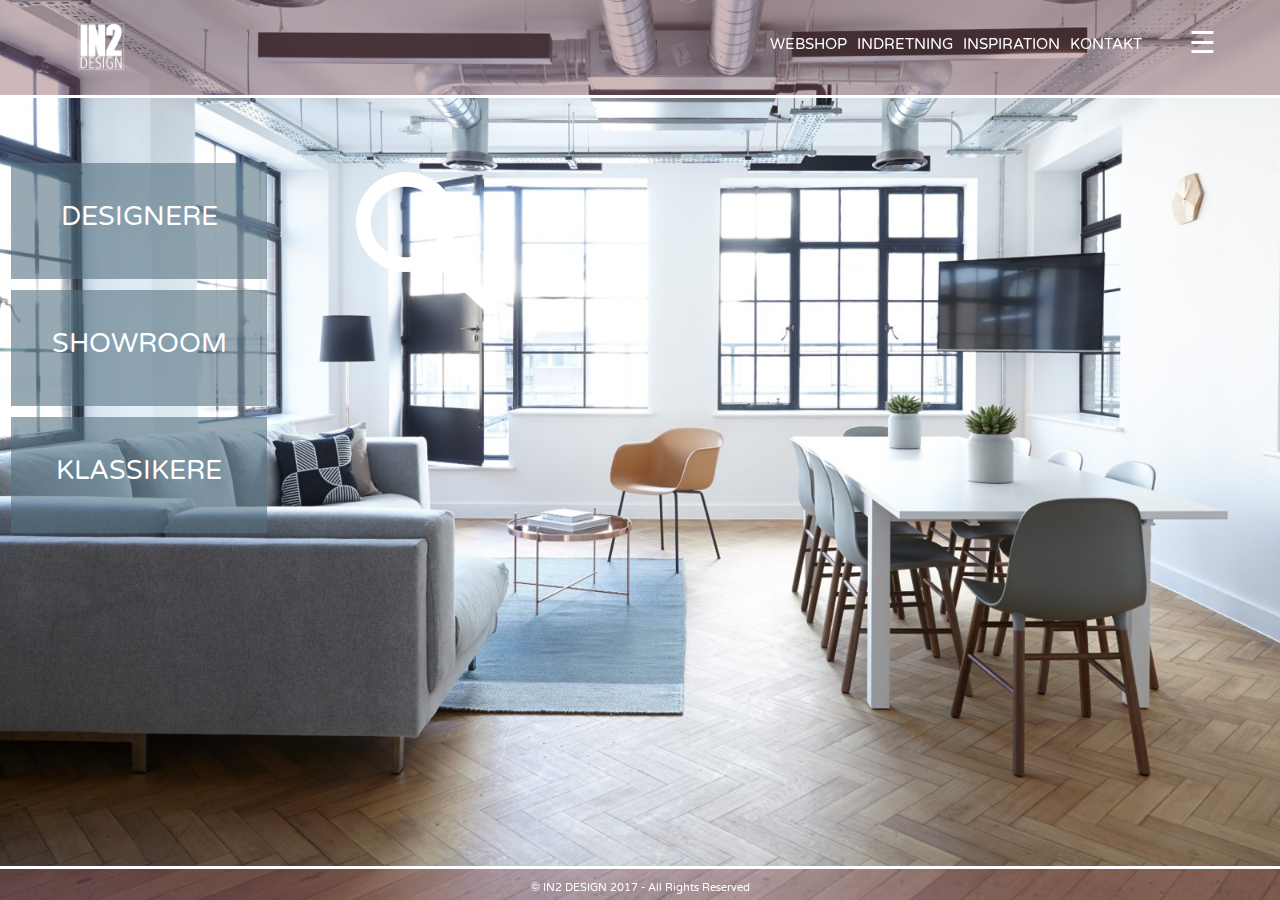
<file: index.html>
<!doctype html>
<html>
<head>
  <!-- Webbrowser karaktersæt UTF-8 for de fleste symboler og karakterer -->
  <meta charset="utf-8">
  <!-- Titel for siden -->
  <title>IN2 Design</title>
  <!-- Link til stylesheet -->
  <link href="style.css" rel="stylesheet" type="text/css">
  <!-- Link til font google -->
  <link href="https://fonts.googleapis.com/css?family=Open+Sans+Condensed:300" rel="stylesheet">
  <link href="https://fonts.googleapis.com/css?family=Varela+Round" rel="stylesheet">
      <!-- Meta tag for mobilvisning -->
  <meta name="viewport" content="width=device-width, initial-scale=1.0">
  <!-- Search Icon -->
  <link rel="stylesheet" href="https://www.w3schools.com/w3css/4/w3.css">
<link rel="stylesheet" href="https://cdnjs.cloudflare.com/ajax/libs/font-awesome/4.7.0/css/font-awesome.min.css">
</head>

<body id="dorte">

  <header>
    <div id="header">
      <a href="index.html"><img src="./img/logoin2.png" alt="IN2 logo"></a>
        <!-- navigationsbar menu -->
    <nav>
      <ul>
        <li><a href="kontakt.html">Kontakt</a></li>
        <li><a href="inspiration.html">Inspiration</a></li>
        <li><a href="indretning.html">Indretning</a></li>
        <li><a href="webshop.html">Webshop</a></li>
        </ul>
      </nav>
      <div class="lup">
          <a href="index.html"><img src="./img/lup.png" alt="Søg"></a>
        </div>
      <!-- hamburgermenuen -->
      <div id=mynav class=navi> <!--yderste lag-->
        <a href="javascript:void(0)" class="closebut" onclick="closeNav()">&times;</a> <!-- knap til at lukke nav-->

        <div class="overlayer"> <!--indhold i yderste lag-->
          <a href="index.html">Forside</a>
          <a href="webshop.html">Webshop</a>
          <a href="indretning.html">Indretning</a>
          <a href="inspiration.html">Inspiration</a>
          <a href="kontakt.html">Kontakt</a>
        </div>
      </div>
      <span onclick="openNav()">☰</span> <!--open nav-->
    </div>
  </header>

  <main>
    <section>
      <h1>DESIGNERE</h1>
    </section>

    <section>
      <h1>SHOWROOM</h1>
    </section>

    <section>
      <h1>KLASSIKERE</h1>
    </section>
  </main>

  <footer>
    <p>&copy; IN2 DESIGN 2017 - All Rights Reserved</p>
  </footer>

<script> /* javascript til at åbne menuen, når der klikkes på ☰-*/
function openNav(){
  document.getElementById("mynav").style.width = "100%";
}
function closeNav(){ /*javascript til at lukke menuen når der trykkes på x */
  document.getElementById("mynav").style.width = "0%";
}

</script>

</body>
</html>
</file>
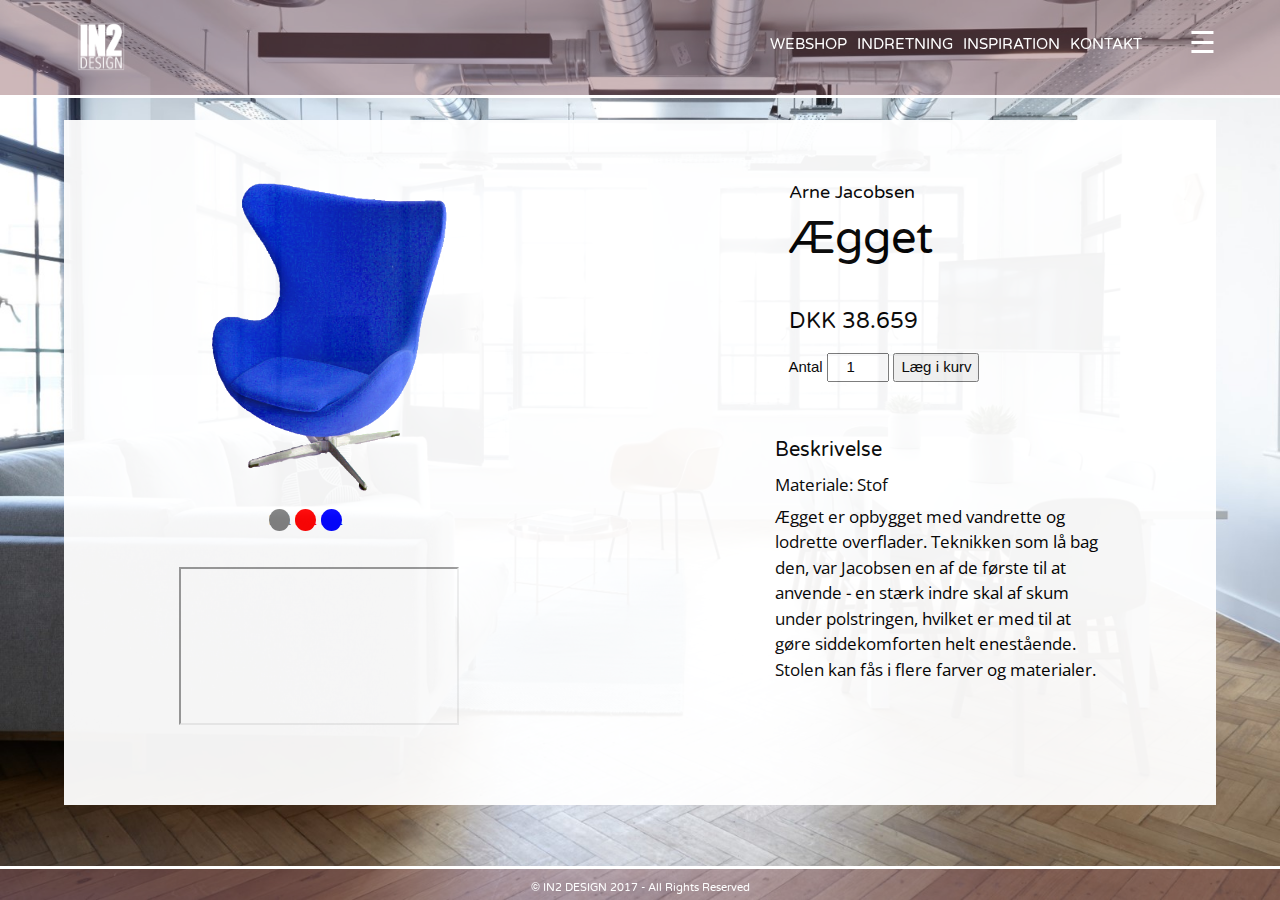
<file: blue.html>
<!doctype html>
<html>
<head>
  <!-- Webbrowser karaktersæt UTF-8 for de fleste symboler og karakterer -->
  <meta charset="utf-8">
  <!-- Titel for siden -->
  <title>IN2 Design</title>
  <!-- Link til stylesheet -->
  <link href="nhstyle.css" rel="stylesheet" type="text/css">
  <!-- Link til font google -->
  <link href="https://fonts.googleapis.com/css?family=Open+Sans+Condensed:300" rel="stylesheet">
  <link href="https://fonts.googleapis.com/css?family=Varela+Round" rel="stylesheet">
      <!-- Meta tag for mobilvisning -->
  <meta name="viewport" content="width=device-width, initial-scale=1.0">
  <!-- Search Icon -->
  <link rel="stylesheet" href="https://www.w3schools.com/w3css/4/w3.css">
<link rel="stylesheet" href="https://cdnjs.cloudflare.com/ajax/libs/font-awesome/4.7.0/css/font-awesome.min.css">
</head>

<body>

  <header>
    <div id="header">
      <a href="index.html"><img src="./img/logoin2.png" alt="IN2 logo"></a>
        <!-- navigationsbar menu -->
    <nav>
      <ul>
        <li><a href="kontakt.html">Kontakt</a></li>
        <li><a href="inspiration.html">Inspiration</a></li>
        <li><a href="indretning.html">Indretning</a></li>
        <li><a href="webshop.html">Webshop</a></li>
        </ul>
      </nav>
      <!-- hamburgermenuen -->
      <div id=mynav class=navi> <!--yderste lag-->
        <a href="javascript:void(0)" class="closebut" onclick="closeNav()">&times;</a> <!-- knap til at lukke nav-->

        <div class="overlayer"> <!--indhold i yderste lag-->
          <a href="index.html">Forside</a>
          <a href="webshop.html">Webshop</a>
          <a href="indretning.html">Indretning</a>
          <a href="inspiration.html">Inspiration</a>
          <a href="kontakt.html">Kontakt</a>
        </div>
      </div>
      <span onclick="openNav()">☰</span> <!--open nav-->
    </div>
  </header>




<!-- Produktside kodet af Nicole -->

<!-- Main har fået id, så det jeg styler kun styler mine ting -->
  <main id="nicole">

<!-- img er brugt til at sætte et billede ind af produktet - skiftes for hver html-fil / farve -->
    <img src="./img/blue.png" alt="ægget i blå">

<!-- Knapperne til at vælge hvilken farve produktet skal være, brugt section for at sætte dem ind i en kasse, brugt a for at linke til de andre farver -->
  <section class="farver">
    <a href="./grey.html" id="altgrey" role="button">Blå</a>
    <a href="./red.html" id="altred" role="button">Blå</a>
    <a href="./blue.html" id="altblue" role="button">Blå</a>
  </section>


<!-- section brugt til at lave class "left" for nemmere, at kunne positionere elementerne -->
<section class="left">

<!-- section brugt til at lave class "indhold" for nemmere, at kunne positionere elementerne -->
  <section class="indhold">
    <h2>Arne Jacobsen</h2>
    <h1>Ægget</h1>
    <h3>DKK 38.659</h3>
  </section>

<!-- form er en kasse for "indkøbskurven" -->
    <form class="indhold" action="shoppingbag.html"><!-- siden den skal gå hen på, når man trykker på læg i kurv -->
<!-- input er brugt til at sætte ting ind - her hvor mange stk man skal have, og en "læg i kurven" knap -->
      Antal <input type="number" value="1">
      <input type="submit" value="Læg i kurv">
    </form>
</section>

<!-- article er en boks til artikel. Er brugt til at gøre det nemmere, at kunne positionere ting -->
    <article class="omegg">
    <h4>Beskrivelse</h4>
    <p>Materiale: Stof</p>
    <p>Ægget er opbygget med vandrette og lodrette overflader. Teknikken som lå bag den, var Jacobsen en af de første til at anvende - en stærk indre skal af skum under polstringen, hvilket er med til at gøre siddekomforten helt enestående. Stolen kan fås i flere farver og materialer.</p>
  </article>

<!-- iframe bruges til at sætte youtube video ind -->
<iframe width="374" height="210" src="https://www.youtube.com/embed/6ZDQ2kVrxdM" allowfullscreen></iframe>


  </main>

<!-- Nicole kodning slutter -->









<footer>
  <p>&copy; IN2 DESIGN 2017 - All Rights Reserved</p>
</footer>

<script> /* javascript til at åbne menuen, når der klikkes på ☰-*/
function openNav(){
document.getElementById("mynav").style.width = "100%";
}
function closeNav(){ /*javascript til at lukke menuen når der trykkes på x */
document.getElementById("mynav").style.width = "0%";
}
</script>

</body>
</html>
</file>
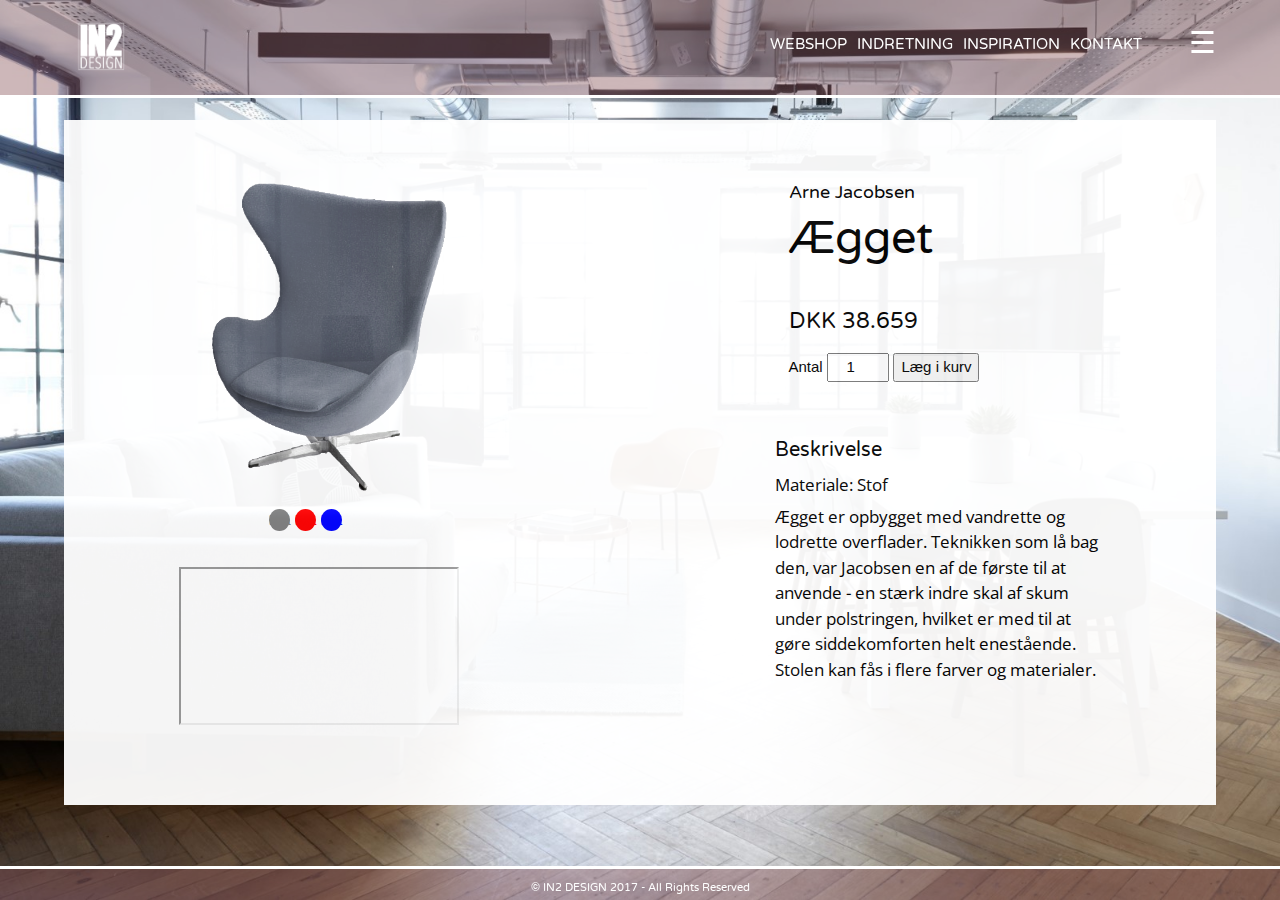
<file: grey.html>
<!doctype html>
<html>
<head>
  <!-- Webbrowser karaktersæt UTF-8 for de fleste symboler og karakterer -->
  <meta charset="utf-8">
  <!-- Titel for siden -->
  <title>IN2 Design</title>
  <!-- Link til stylesheet -->
  <link href="nhstyle.css" rel="stylesheet" type="text/css">
  <!-- Link til font google -->
  <link href="https://fonts.googleapis.com/css?family=Open+Sans+Condensed:300" rel="stylesheet">
  <link href="https://fonts.googleapis.com/css?family=Varela+Round" rel="stylesheet">
      <!-- Meta tag for mobilvisning -->
  <meta name="viewport" content="width=device-width, initial-scale=1.0">
  <!-- Search Icon -->
  <link rel="stylesheet" href="https://www.w3schools.com/w3css/4/w3.css">
<link rel="stylesheet" href="https://cdnjs.cloudflare.com/ajax/libs/font-awesome/4.7.0/css/font-awesome.min.css">
</head>

<body>

  <header>
    <div id="header">
      <a href="index.html"><img src="./img/logoin2.png" alt="IN2 logo"></a>
        <!-- navigationsbar menu -->
    <nav>
      <ul>
        <li><a href="kontakt.html">Kontakt</a></li>
        <li><a href="inspiration.html">Inspiration</a></li>
        <li><a href="indretning.html">Indretning</a></li>
        <li><a href="webshop.html">Webshop</a></li>
        </ul>
      </nav>
      <!-- hamburgermenuen -->
      <div id=mynav class=navi> <!--yderste lag-->
        <a href="javascript:void(0)" class="closebut" onclick="closeNav()">&times;</a> <!-- knap til at lukke nav-->

        <div class="overlayer"> <!--indhold i yderste lag-->
          <a href="index.html">Forside</a>
          <a href="webshop.html">Webshop</a>
          <a href="indretning.html">Indretning</a>
          <a href="inspiration.html">Inspiration</a>
          <a href="kontakt.html">Kontakt</a>
        </div>
      </div>
      <span onclick="openNav()">☰</span> <!--open nav-->
    </div>
  </header>




<!-- Produktside kodet af Nicole -->

<!-- Main har fået id, så det jeg styler kun styler mine ting -->
  <main id="nicole">

<!-- img er brugt til at sætte et billede ind af produktet - skiftes for hver html-fil / farve -->
    <img src="./img/grey.png" alt="ægget i grå">

<!-- Knapperne til at vælge hvilken farve produktet skal være, brugt section for at sætte dem ind i en kasse, brugt a for at linke til de andre farver -->
  <section class="farver">
    <a href="./grey.html" id="altgrey" role="button">Blå</a>
    <a href="./red.html" id="altred" role="button">Blå</a>
    <a href="./blue.html" id="altblue" role="button">Blå</a>
  </section>


<!-- section brugt til at lave class "left" for nemmere, at kunne positionere elementerne -->
<section class="left">

<!-- section brugt til at lave class "indhold" for nemmere, at kunne positionere elementerne -->
  <section class="indhold">
    <h2>Arne Jacobsen</h2>
    <h1>Ægget</h1>
    <h3>DKK 38.659</h3>
  </section>

<!-- form er en kasse for "indkøbskurven" -->
    <form class="indhold" action="shoppingbag.html"><!-- siden den skal gå hen på, når man trykker på læg i kurv -->
<!-- input er brugt til at sætte ting ind - her hvor mange stk man skal have, og en "læg i kurven" knap -->
      Antal <input type="number" value="1">
      <input type="submit" value="Læg i kurv">
    </form>
</section>

<!-- article er en boks til artikel. Er brugt til at gøre det nemmere, at kunne positionere ting -->
    <article class="omegg">
    <h4>Beskrivelse</h4>
    <p>Materiale: Stof</p>
    <p>Ægget er opbygget med vandrette og lodrette overflader. Teknikken som lå bag den, var Jacobsen en af de første til at anvende - en stærk indre skal af skum under polstringen, hvilket er med til at gøre siddekomforten helt enestående. Stolen kan fås i flere farver og materialer. </p>
  </article>

<!-- iframe bruges til at sætte youtube video ind -->
<iframe width="374" height="210" src="https://www.youtube.com/embed/6ZDQ2kVrxdM" allowfullscreen></iframe>


  </main>

<!-- Nicole kodning slutter -->









<footer>
  <p>&copy; IN2 DESIGN 2017 - All Rights Reserved</p>
</footer>

<script> /* javascript til at åbne menuen, når der klikkes på ☰-*/
function openNav(){
document.getElementById("mynav").style.width = "100%";
}
function closeNav(){ /*javascript til at lukke menuen når der trykkes på x */
document.getElementById("mynav").style.width = "0%";
}
</script>

</body>
</html>
</file>
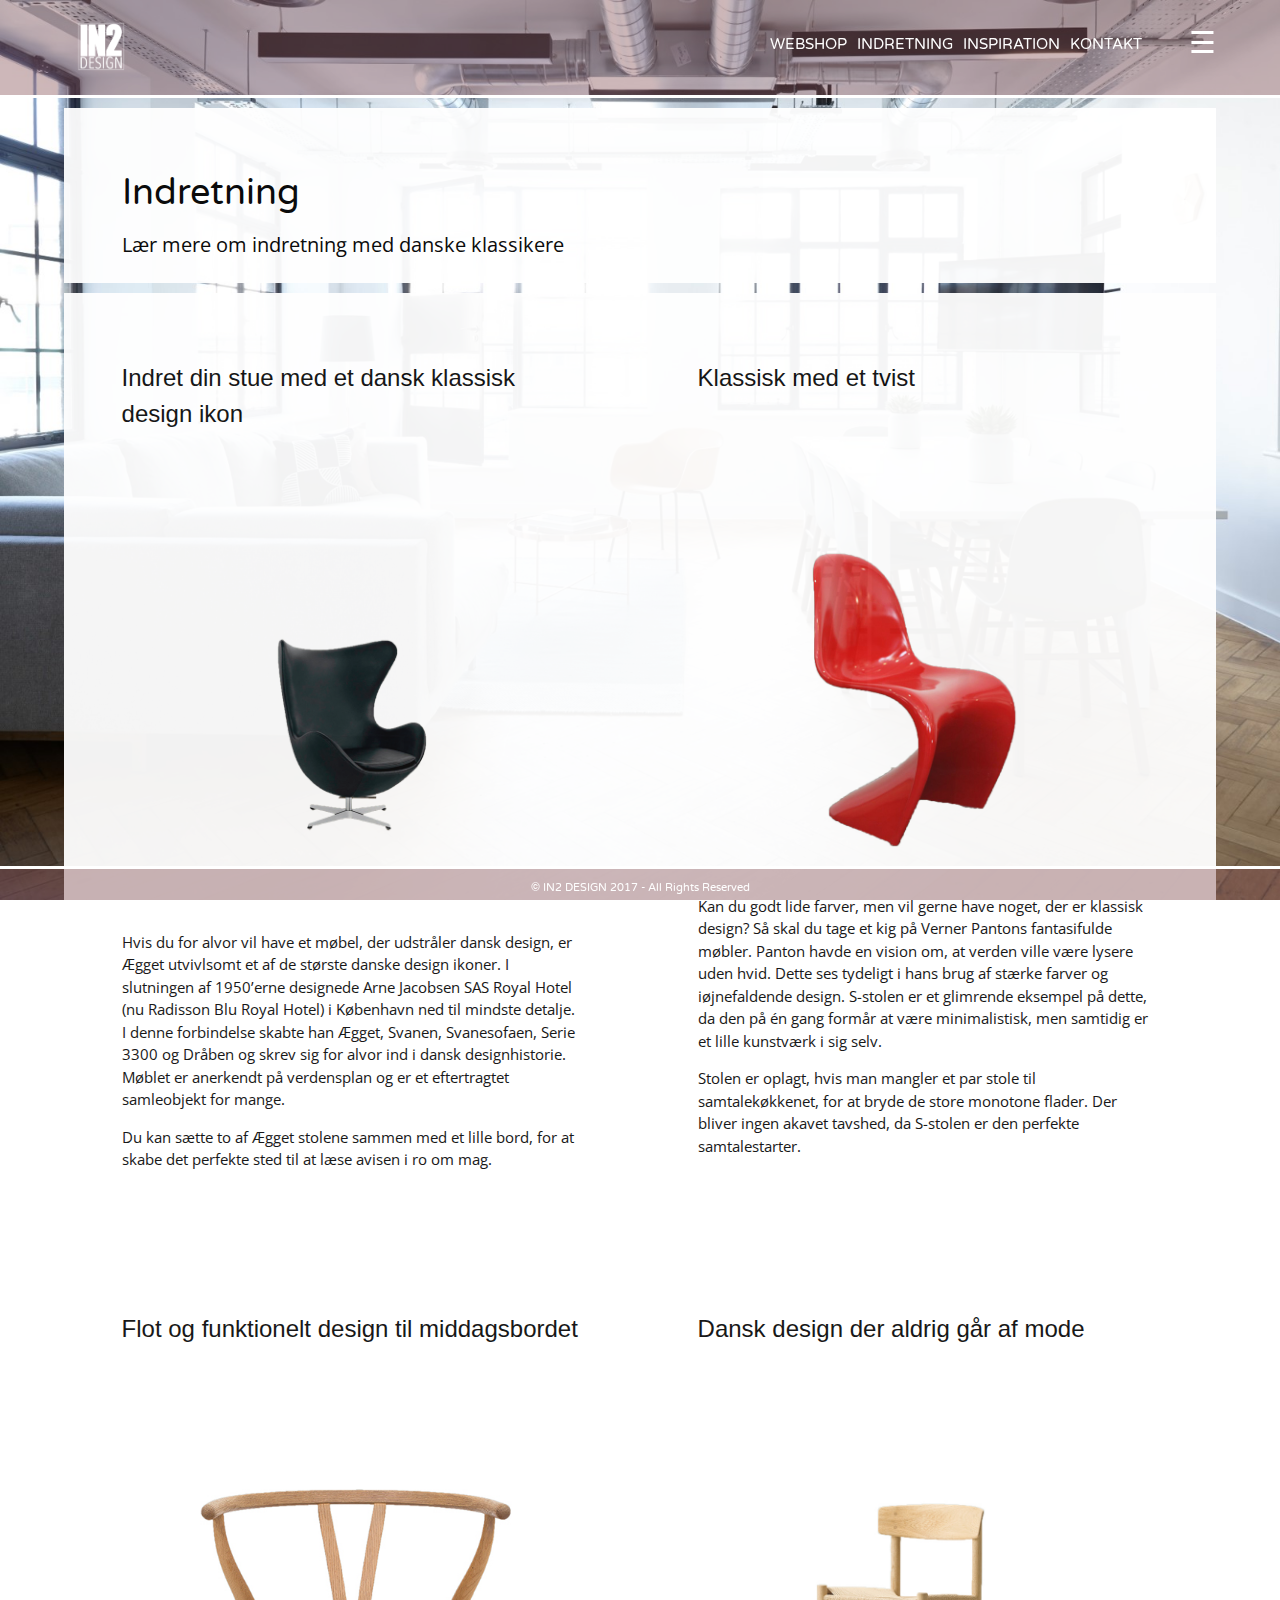
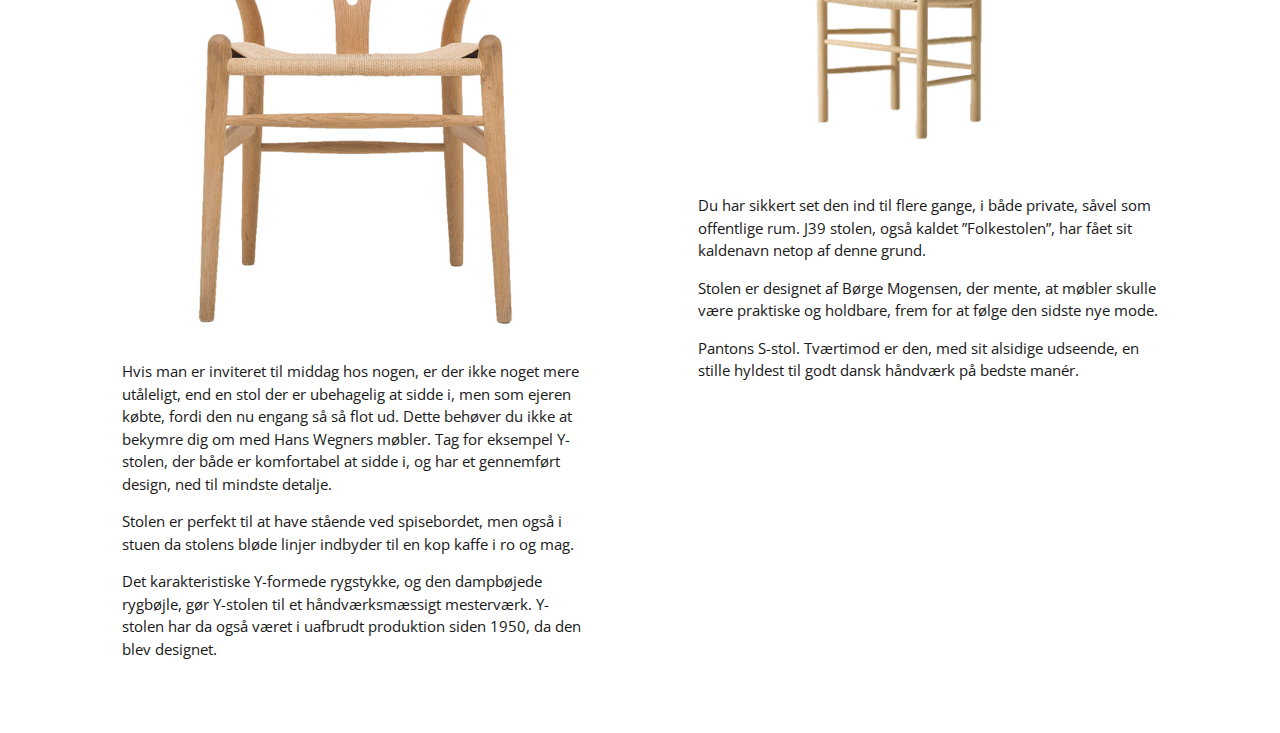
<file: indretning.html>
<!doctype html>
<html>
<head>
  <!-- Webbrowser karaktersæt UTF-8 for de fleste symboler og karakterer -->
  <meta charset="utf-8">
  <!-- Titel for siden -->
  <title>Inspiration</title>
  <!-- Link til stylesheet -->
  <link href="stylecarolinea.css" rel="stylesheet" type="text/css">
  <!-- Link til font google -->
  <link href="https://fonts.googleapis.com/css?family=Open+Sans+Condensed:300" rel="stylesheet">
  <link href="https://fonts.googleapis.com/css?family=Varela+Round" rel="stylesheet">
      <!-- Meta tag for mobilvisning -->
  <meta name="viewport" content="width=device-width, initial-scale=1.0">
  <!-- Search Icon -->
  <link rel="stylesheet" href="https://www.w3schools.com/w3css/4/w3.css">
<link rel="stylesheet" href="https://cdnjs.cloudflare.com/ajax/libs/font-awesome/4.7.0/css/font-awesome.min.css">
</head>

<body id="dorte">

  <header>
    <div id="header">
      <a href="index.html"><img src="./img/logoin2.png" alt="IN2 logo"></a>
        <!-- navigationsbar menu -->
    <nav>
      <ul>
        <li><a href="kontakt.html">Kontakt</a></li>
        <li><a href="inspiration.html">Inspiration</a></li>
        <li><a href="indretning.html">Indretning</a></li>
        <li><a href="webshop.html">Webshop</a></li>
        </ul>
      </nav>
            <!-- hamburgermenuen -->
      <div id=mynav class=navi> <!--yderste lag-->
        <a href="javascript:void(0)" class="closebut" onclick="closeNav()">&times;</a> <!-- knap til at lukke nav-->

        <div class="overlayer"> <!--indhold i yderste lag-->
          <a href="index.html">Forside</a>
          <a href="webshop.html">Webshop</a>
          <a href="indretning.html">Indretning</a>
          <a href="inspiration.html">Inspiration</a>
          <a href="kontakt.html">Kontakt</a>
        </div>
      </div>
      <span onclick="openNav()">☰</span> <!--open nav-->
    </div>
  </header>

  <main id="caroline">
     <!--overskrift-->
     <section>
         <h1>Indretning</h1>
         <h4>Lær mere om indretning med danske klassikere</h4>
       </section>
     <!--overskrift SLUT-->
       <section class="flex-container">
         <!--Ægget-->
         <article class="flex-item">
           <h3>Indret din stue med et dansk klassisk design ikon</h3>
           <p><a href="grey.html"><img src="img/egg960.jpg" alt="arne jacobsens ægget" style="width:960;height:720"></a><br>Hvis du for alvor vil have et møbel, der udstråler dansk design, er Ægget utvivlsomt et af de største danske design ikoner. I slutningen af 1950’erne designede Arne Jacobsen SAS Royal Hotel (nu Radisson Blu Royal Hotel) i København ned til mindste detalje. I denne forbindelse skabte han Ægget, Svanen, Svanesofaen, Serie 3300 og Dråben og skrev sig for alvor ind i dansk designhistorie. Møblet er anerkendt på verdensplan og er et eftertragtet samleobjekt for mange. </p>
           <p>Du kan sætte to af Ægget stolene sammen med et lille bord, for at skabe det perfekte sted til at læse avisen i ro om mag.</p>
         </article>

         <!--ægget SLUT-->
         <!--S-stolen-->
         <article class="flex-item">
           <h3>Klassisk med et tvist</h3>
           <p><img src="img/sstolpanton960.jpg" alt="verner pantons s stol" style="width:960;height:720"><br>Kan du godt lide farver, men vil gerne have noget, der er klassisk design? Så skal du tage et kig på Verner Pantons fantasifulde møbler. Panton havde en vision om, at verden ville være lysere uden hvid. Dette ses tydeligt i hans brug af stærke farver og iøjnefaldende design. S-stolen er et glimrende eksempel på dette, da den på én gang formår at være minimalistisk, men samtidig er et lille kunstværk i sig selv.</p>
           <p>Stolen er oplagt, hvis man mangler et par stole til samtalekøkkenet, for at bryde de store monotone flader. Der bliver ingen akavet tavshed, da S-stolen er den perfekte samtalestarter. </p>
         </article>

         <!--S-stolen SLUT-->
       </section>
       <section class="flex-container-one">
         <!--Y-stolen-->
         <article class="flex-item-one">
           <h3>Flot og funktionelt design til middagsbordet</h3>
           <p><img src="img/ystolenwegner.jpg" alt="hans wegners y stol" style="width:614;height:614"><br>Hvis man er inviteret til middag hos nogen, er der ikke noget mere utåleligt, end en stol der er ubehagelig at sidde i, men som ejeren købte, fordi den nu engang så så flot ud. Dette behøver du ikke at bekymre dig om med Hans Wegners møbler. Tag for eksempel Y-stolen, der både er komfortabel at sidde i, og har et gennemført design, ned til mindste detalje.</p>
           <p>Stolen er perfekt til at have stående ved spisebordet, men også i stuen da stolens bløde linjer indbyder til en kop kaffe i ro og mag.</p>
           <p>Det karakteristiske Y-formede rygstykke, og den dampbøjede rygbøjle, gør Y-stolen til et håndværksmæssigt mesterværk. Y-stolen har da også været i uafbrudt produktion siden 1950, da den blev designet.</p>
         </article>
         <!--Y-stolen SLUT-->
         <!--J39 stolen-->
         <article>
           <h3>Dansk design der aldrig går af mode </h3>
           <p><img src="img/J39mogensen960.jpg" alt="børge mogensen J39 stol" style="width:960;height:614"><br>Du har sikkert set den ind til flere gange, i både private, såvel som offentlige rum. J39 stolen, også kaldet ”Folkestolen”, har fået sit kaldenavn netop af denne grund. </p>
           <p>Stolen er designet af Børge Mogensen, der mente, at møbler skulle være praktiske og holdbare, frem for at følge den sidste nye mode. </p>
           <p>Pantons S-stol. Tværtimod er den, med sit alsidige udseende, en stille hyldest til godt dansk håndværk på bedste manér. </p>
         </article>
                  <!--J39 stolen SLUT-->
       </section>
   </main>

  <footer>
    <p>&copy; IN2 DESIGN 2017 - All Rights Reserved</p>
  </footer>

<script> /* javascript til at åbne menuen, når der klikkes på ☰-*/
function openNav(){
  document.getElementById("mynav").style.width = "100%";
}
function closeNav(){ /*javascript til at lukke menuen når der trykkes på x */
  document.getElementById("mynav").style.width = "0%";
}

</script>

</body>
</html>
</file>
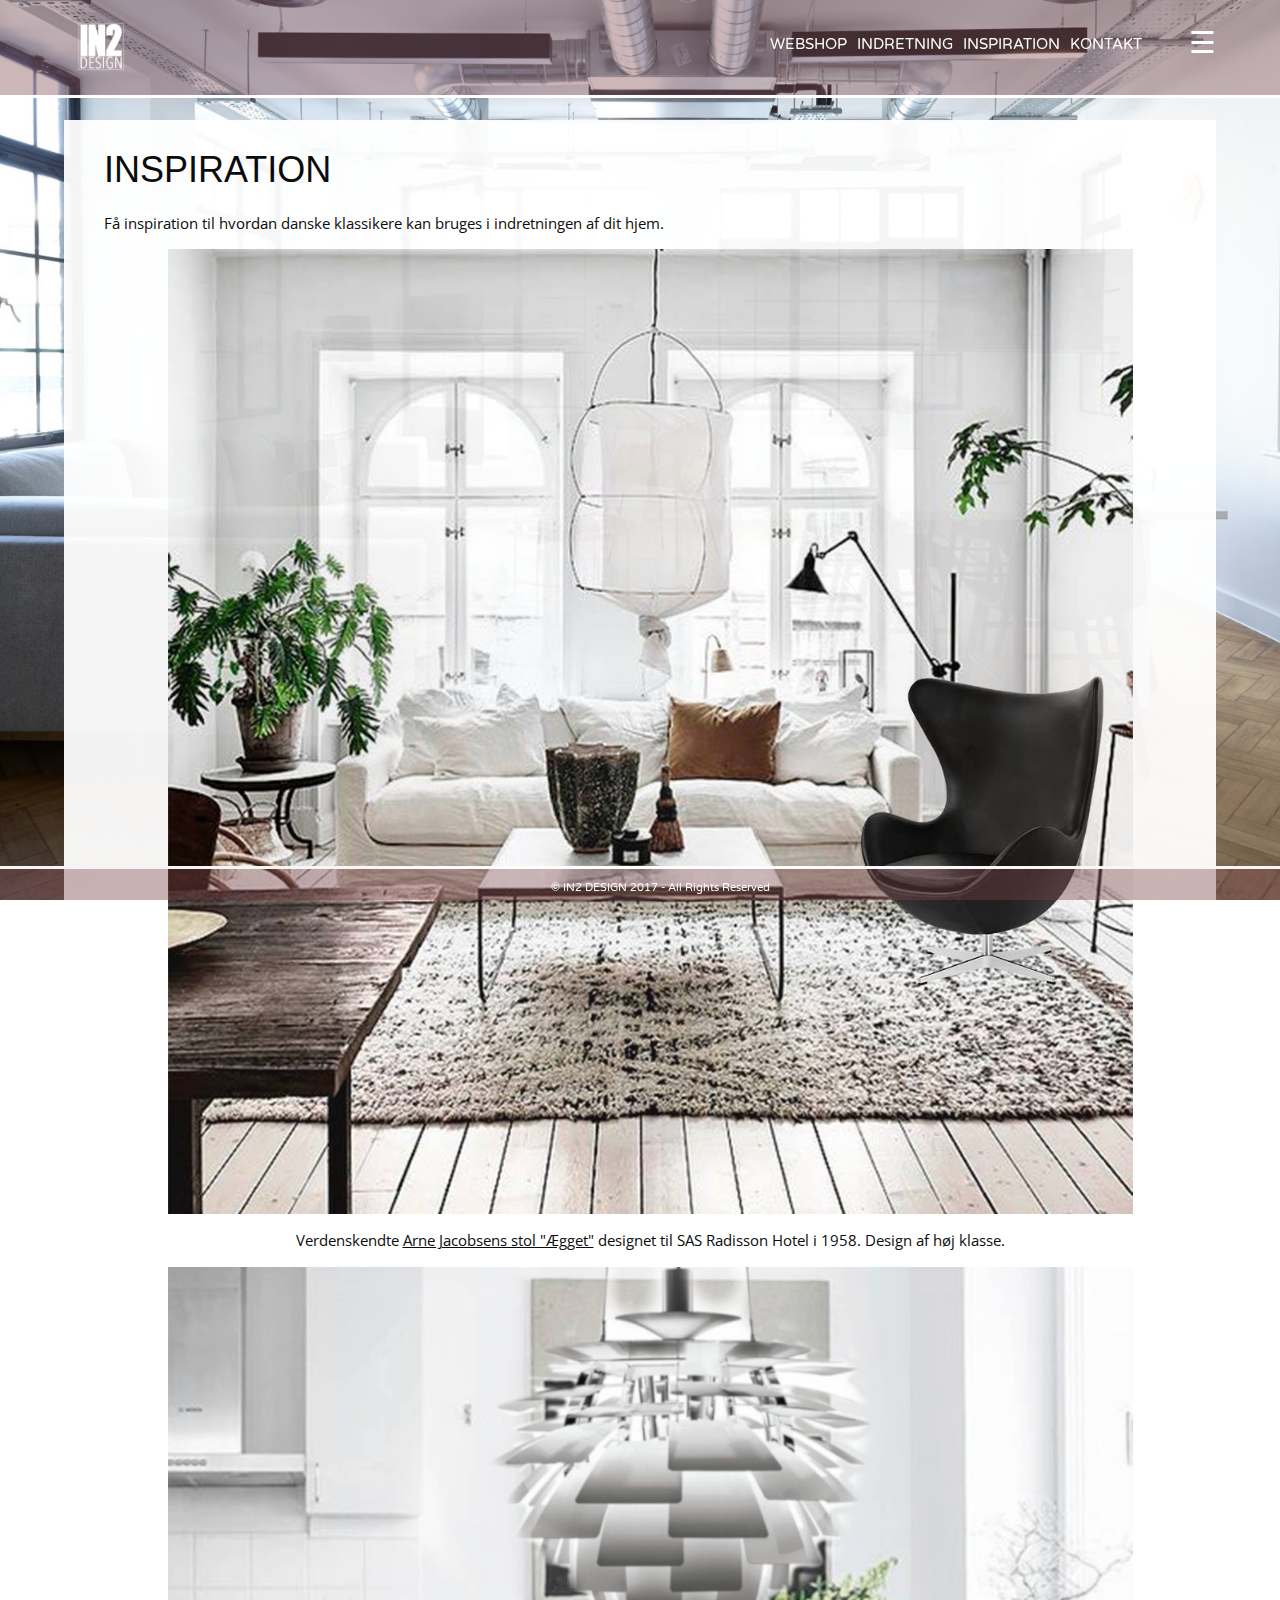
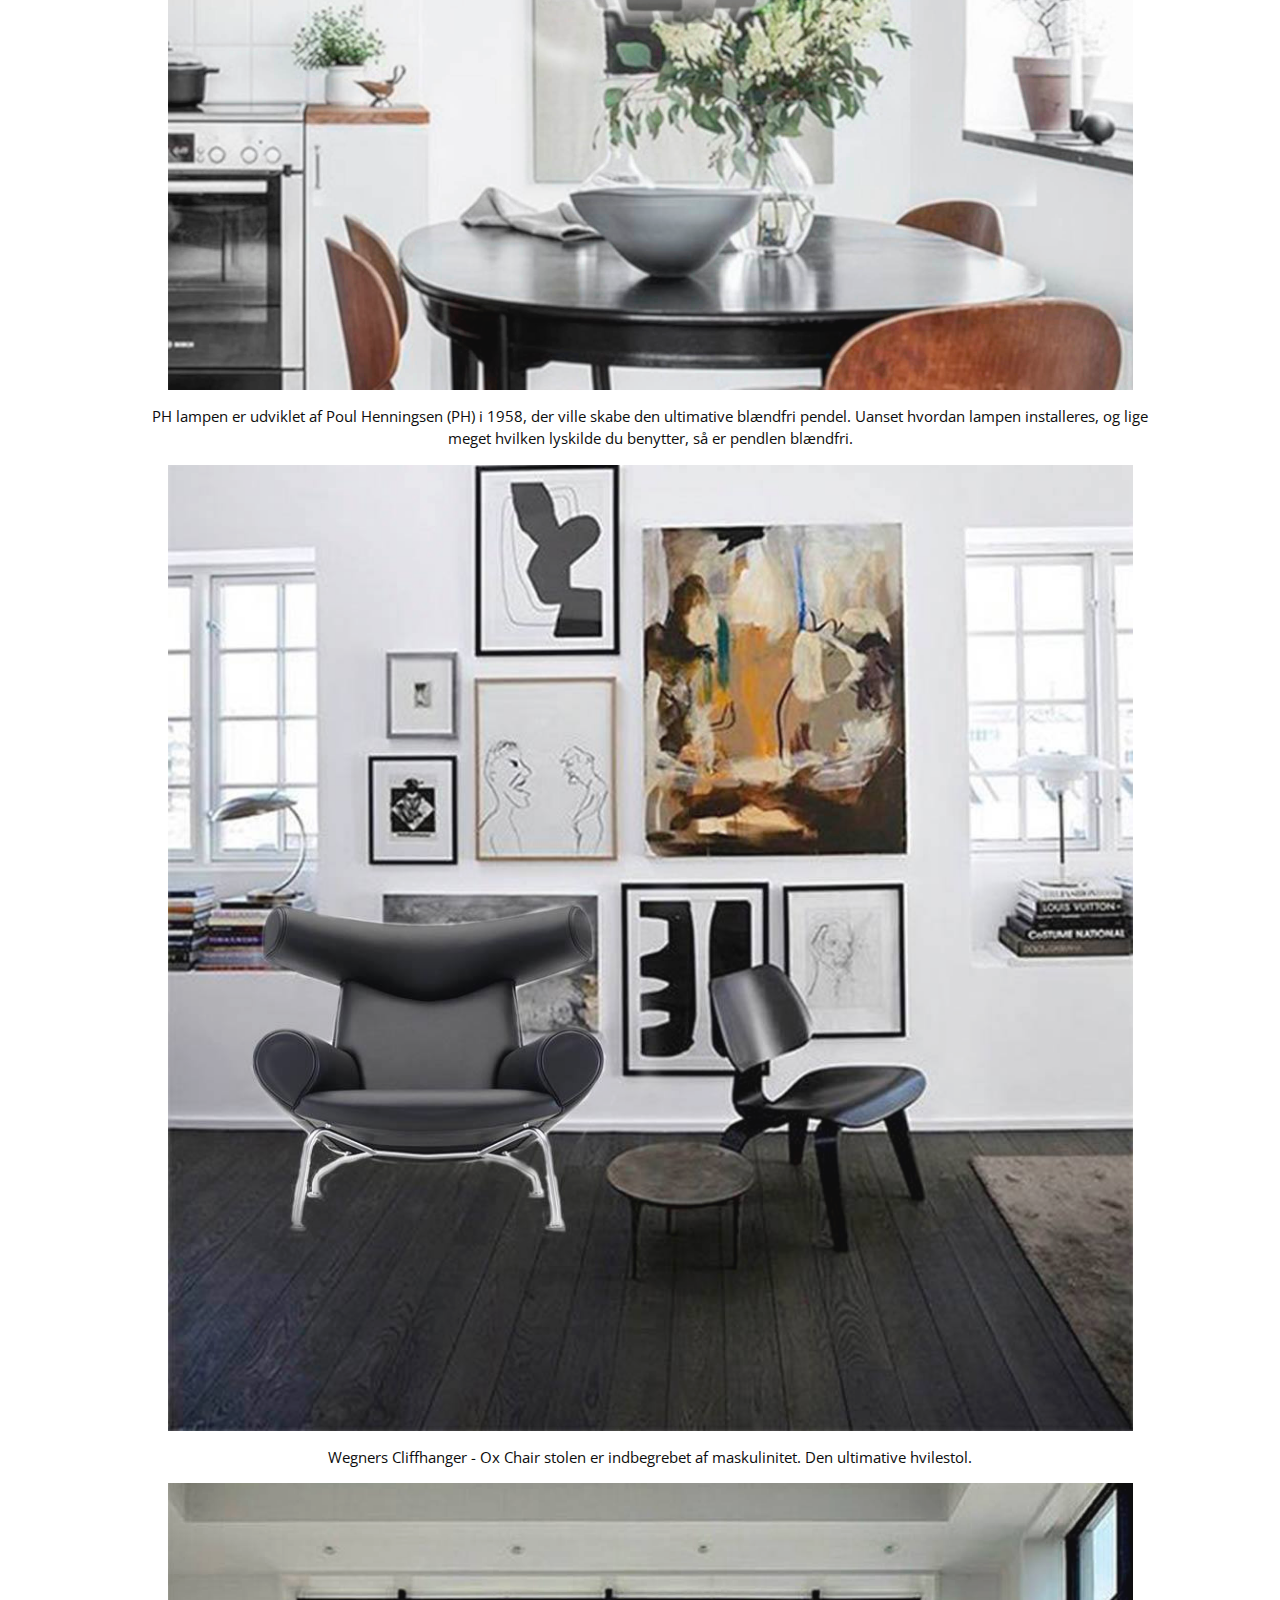
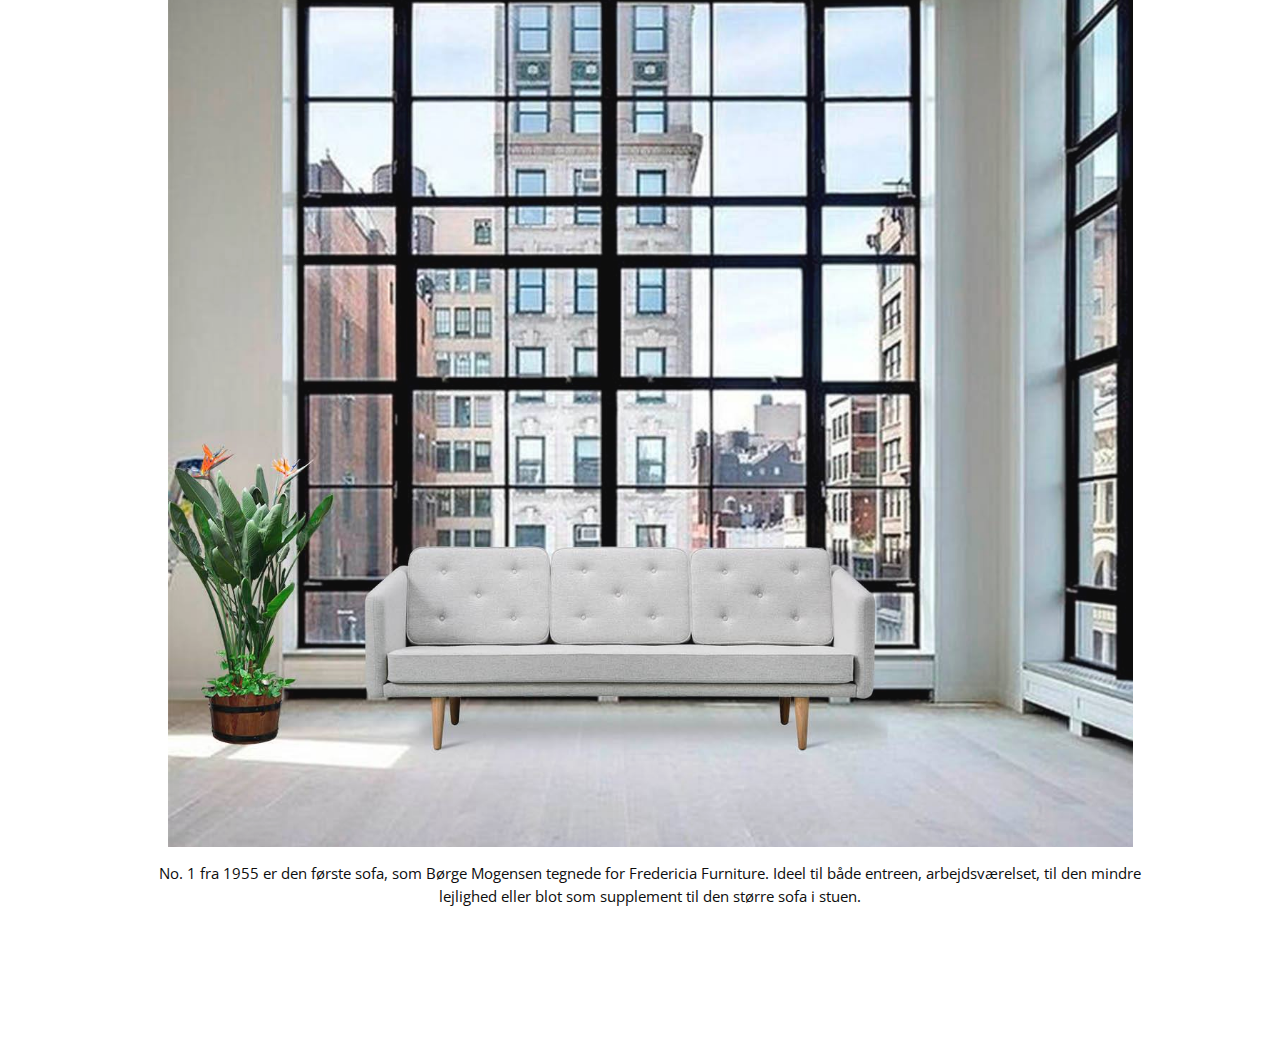
<file: inspiration.html>
<!doctype html>
<html>
<head>
  <!-- Webbrowser karaktersæt UTF-8 for de fleste symboler og karakterer -->
  <meta charset="utf-8">
  <!-- Titel for siden -->
  <title>IN2 Design</title>
  <!-- Link til stylesheet -->
  <link href="stylekm.css" rel="stylesheet" type="text/css">
  <!-- Link til font google -->
  <link href="https://fonts.googleapis.com/css?family=Open+Sans+Condensed:300" rel="stylesheet">
  <link href="https://fonts.googleapis.com/css?family=Varela+Round" rel="stylesheet">
      <!-- Meta tag for mobilvisning -->
  <meta name="viewport" content="width=device-width, initial-scale=1.0">
  <!-- Search Icon -->
  <link rel="stylesheet" href="https://www.w3schools.com/w3css/4/w3.css">
<link rel="stylesheet" href="https://cdnjs.cloudflare.com/ajax/libs/font-awesome/4.7.0/css/font-awesome.min.css">
</head>

<body id="dorte">

  <header>
    <div id="header">
      <a href="index.html"><img src="./img/logoin2.png" alt="IN2 logo"></a>
        <!-- navigationsbar menu -->
    <nav>
      <ul>
        <li><a href="kontakt.html">Kontakt</a></li>
        <li><a href="inspiration.html">Inspiration</a></li>
        <li><a href="indretning.html">Indretning</a></li>
        <li><a href="webshop.html">Webshop</a></li>
        </ul>
      </nav>
          <!-- hamburgermenuen -->
      <div id=mynav class=navi> <!--yderste lag-->
        <a href="javascript:void(0)" class="closebut" onclick="closeNav()">&times;</a> <!-- knap til at lukke nav-->

        <div class="overlayer"> <!--indhold i yderste lag-->
          <a href="index.html">Forside</a>
          <a href="webshop.html">Webshop</a>
          <a href="indretning.html">Indretning</a>
          <a href="inspiration.html">Inspiration</a>
          <a href="kontakt.html">Kontakt</a>
        </div>
      </div>
      <span onclick="openNav()">☰</span> <!--open nav-->
    </div>
  </header>


<!-- katrine starter kodning -->
  <main id="katrine">
  <main>
    <div class="hejsa">
      <!-- Laver hvid baggrund -->
     <h1>INSPIRATION</h1>
     <p>Få inspiration til hvordan danske klassikere kan bruges i indretningen af dit hjem.</p>
     <!-- overskrift og tekst  -->



<figure>
  <img src="./img/arnejacobsenstol.jpg" alt="Mountain View" href="grey.html">


  <p>Verdenskendte <a href="grey.html" target="_blank">Arne Jacobsens stol "Ægget"</a> designet til SAS Radisson Hotel i 1958. Design af høj klasse.</p>



  <img src="./img/phlampekokken.jpeg" alt="Mountain View">
  <p>PH lampen er udviklet af Poul Henningsen (PH) i 1958, der ville skabe den ultimative blændfri pendel. Uanset hvordan lampen installeres, og lige meget hvilken lyskilde du benytter, så er pendlen blændfri.</p>


<img src="./img/erikjorgensen.jpg" alt="Mountain View">
<p>Wegners Cliffhanger - Ox Chair stolen er indbegrebet af maskulinitet. Den ultimative hvilestol.</p>

<img src="./img/borgemogensen.jpg" alt="Mountain View">
<p>No. 1 fra 1955 er den første sofa, som Børge Mogensen tegnede for Fredericia Furniture. Ideel til både entreen, arbejdsværelset, til den mindre lejlighed eller blot som supplement til den større sofa i stuen. </p>

</figure>
</div

  </main>


  <footer>
    <p>&copy; IN2 DESIGN 2017 - All Rights Reserved</p>
  </footer>

<script> /* javascript til at åbne menuen, når der klikkes på ☰-*/
function openNav(){
  document.getElementById("mynav").style.width = "100%";
}
function closeNav(){ /*javascript til at lukke menuen når der trykkes på x */
  document.getElementById("mynav").style.width = "0%";
}
</script>

</body>
</html>
</file>
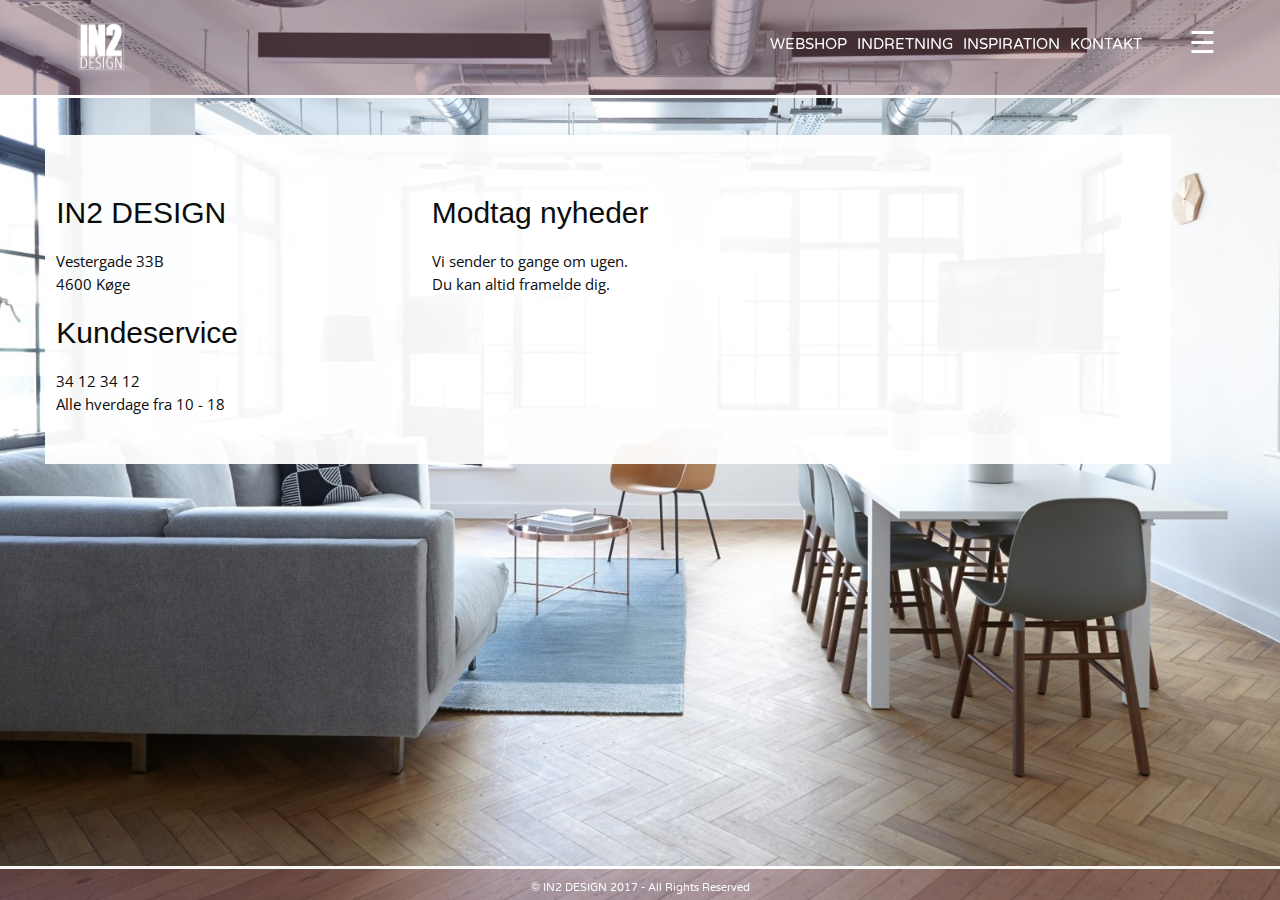
<file: kontakt.html>
<!doctype html>
<html>
<head>
  <!-- Webbrowser karaktersæt UTF-8 for de fleste symboler og karakterer -->
  <meta charset="utf-8">
  <!-- Titel for siden -->
  <title>IN2 Design</title>
  <!-- Link til stylesheet -->
  <link href="iestyle.css" rel="stylesheet" type="text/css">
  <!-- Link til font google -->
  <link href="https://fonts.googleapis.com/css?family=Open+Sans+Condensed:300" rel="stylesheet">
  <link href="https://fonts.googleapis.com/css?family=Varela+Round" rel="stylesheet">
      <!-- Meta tag for mobilvisning -->
  <meta name="viewport" content="width=device-width, initial-scale=1.0">
  <!-- Search Icon -->
  <link rel="stylesheet" href="https://www.w3schools.com/w3css/4/w3.css">
<link rel="stylesheet" href="https://cdnjs.cloudflare.com/ajax/libs/font-awesome/4.7.0/css/font-awesome.min.css">
</head>

<body id="dorte">

  <header>
    <div id="header">
      <a href="index.html"><img src="./img/logoin2.png" alt="IN2 logo"></a>
        <!-- navigationsbar menu -->
    <nav>
      <ul>
        <li><a href="kontakt.html">Kontakt</a></li>
        <li><a href="inspiration.html">Inspiration</a></li>
        <li><a href="indretning.html">Indretning</a></li>
        <li><a href="webshop.html">Webshop</a></li>
        </ul>
      </nav>
            <!-- hamburgermenuen -->
      <div id=mynav class=navi> <!--yderste lag-->
        <a href="javascript:void(0)" class="closebut" onclick="closeNav()">&times;</a> <!-- knap til at lukke nav-->

        <div class="overlayer"> <!--indhold i yderste lag-->
          <a href="index.html">Forside</a>
          <a href="webshop.html">Webshop</a>
          <a href="indretning.html">Indretning</a>
          <a href="inspiration.html">Inspiration</a>
          <a href="kontakt.html">Kontakt</a>
        </div>
      </div>
      <span onclick="openNav()">☰</span> <!--open nav-->
    </div>
  </header>

  <!--ilhan start -->

  <main>
      <div class="flex-container">
      <div class="flex-item">
      <!--<h2>Kontaktinformation</h2> -->
      <h2>IN2 DESIGN</h2>
      <p>Vestergade 33B<br>4600 Køge</p>
      <h2>Kundeservice</h2>
      <p> 34 12 34 12<br>Alle hverdage fra 10 - 18</p>
    </div>
      <div class="flex-item">
        <h2>Modtag nyheder</h2>
          <p> Vi sender to gange om ugen.<br>Du kan altid framelde dig. </p>
        </div>
      <div class="flex-item">
        <p1><iframe src="https://www.google.com/maps/embed?pb=!1m18!1m12!1m3!1d18100.51819930405!2d12.157669067515647!3d55.452820430744524!2m3!1f0!2f0!3f0!3m2!1i1024!2i768!4f13.1!3m3!1m2!1s0x4652f0e356b4c9c7%3A0x471e9d52482e4214!2s4600+K%C3%B8ge!5e0!3m2!1sda!2sdk!4v1507758773029" width="300" height="225" frameborder="0" style="border:0" allowfullscreen></iframe></p1>
    </div>

  <footer>
    <p>&copy; IN2 DESIGN 2017 - All Rights Reserved</p>
  </footer>

<script> /* javascript til at åbne menuen, når der klikkes på ☰-*/
function openNav(){
  document.getElementById("mynav").style.width = "100%";
}
function closeNav(){ /*javascript til at lukke menuen når der trykkes på x */
  document.getElementById("mynav").style.width = "0%";
}

</script>

</body>
</html>
</file>
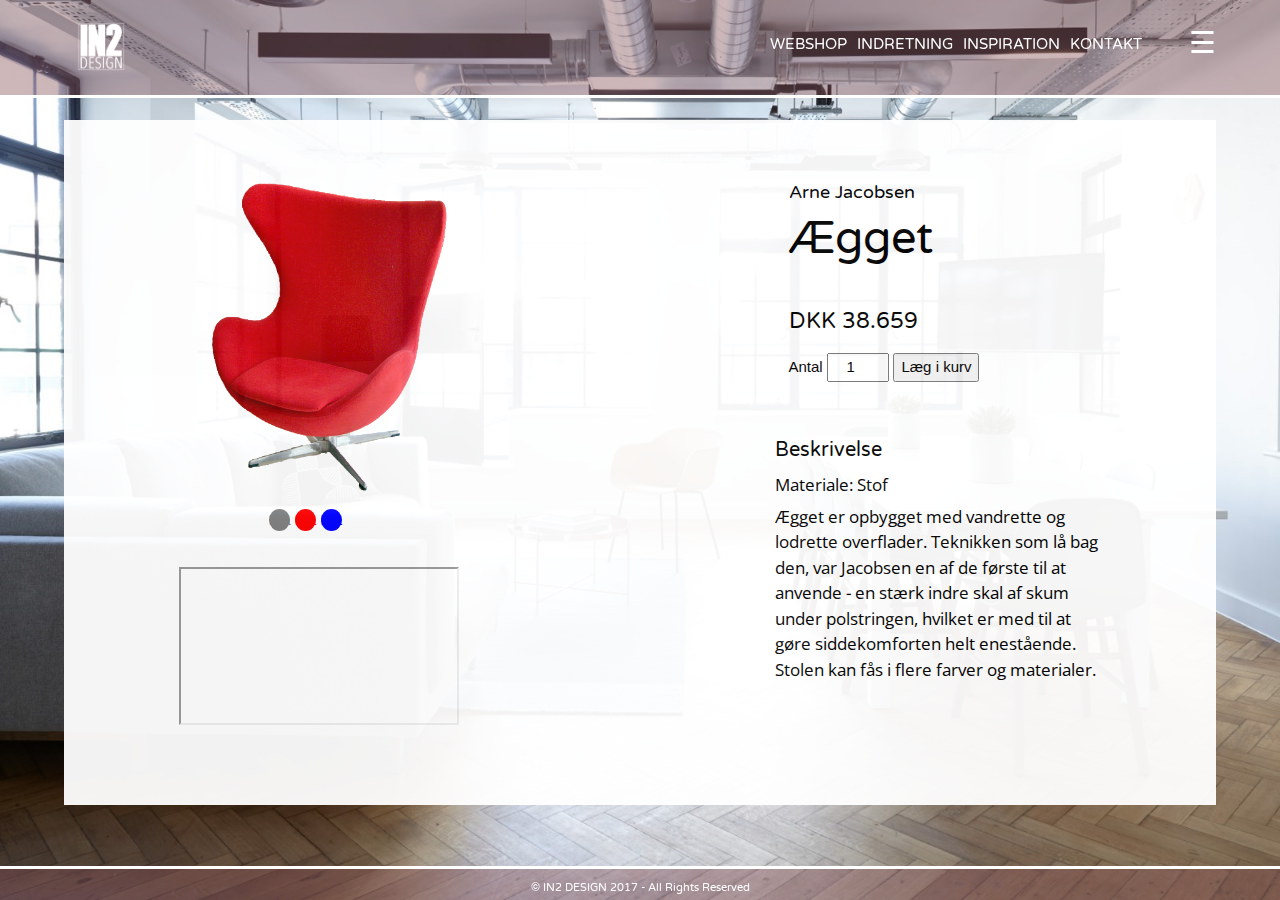
<file: red.html>
<!doctype html>
<html>
<head>
  <!-- Webbrowser karaktersæt UTF-8 for de fleste symboler og karakterer -->
  <meta charset="utf-8">
  <!-- Titel for siden -->
  <title>IN2 Design</title>
  <!-- Link til stylesheet -->
  <link href="nhstyle.css" rel="stylesheet" type="text/css">
  <!-- Link til font google -->
  <link href="https://fonts.googleapis.com/css?family=Open+Sans+Condensed:300" rel="stylesheet">
  <link href="https://fonts.googleapis.com/css?family=Varela+Round" rel="stylesheet">
      <!-- Meta tag for mobilvisning -->
  <meta name="viewport" content="width=device-width, initial-scale=1.0">
  <!-- Search Icon -->
  <link rel="stylesheet" href="https://www.w3schools.com/w3css/4/w3.css">
<link rel="stylesheet" href="https://cdnjs.cloudflare.com/ajax/libs/font-awesome/4.7.0/css/font-awesome.min.css">
</head>

<body>

  <header>
    <div id="header">
      <a href="index.html"><img src="./img/logoin2.png" alt="IN2 logo"></a>
        <!-- navigationsbar menu -->
    <nav>
      <ul>
        <li><a href="kontakt.html">Kontakt</a></li>
        <li><a href="inspiration.html">Inspiration</a></li>
        <li><a href="indretning.html">Indretning</a></li>
        <li><a href="webshop.html">Webshop</a></li>
        </ul>
      </nav>
      <!-- hamburgermenuen -->
      <div id=mynav class=navi> <!--yderste lag-->
        <a href="javascript:void(0)" class="closebut" onclick="closeNav()">&times;</a> <!-- knap til at lukke nav-->

        <div class="overlayer"> <!--indhold i yderste lag-->
          <a href="index.html">Forside</a>
          <a href="webshop.html">Webshop</a>
          <a href="indretning.html">Indretning</a>
          <a href="inspiration.html">Inspiration</a>
          <a href="kontakt.html">Kontakt</a>
        </div>
      </div>
      <span onclick="openNav()">☰</span> <!--open nav-->
    </div>
  </header>




<!-- Produktside kodet af Nicole -->

<!-- Main har fået id, så det jeg styler kun styler mine ting -->
  <main id="nicole">

<!-- img er brugt til at sætte et billede ind af produktet - skiftes for hver html-fil / farve -->
    <img src="./img/red.png" alt="ægget i rød">

<!-- Knapperne til at vælge hvilken farve produktet skal være, brugt section for at sætte dem ind i en kasse, brugt a for at linke til de andre farver -->
  <section class="farver">
    <a href="./grey.html" id="altgrey" role="button">Blå</a>
    <a href="./red.html" id="altred" role="button">Blå</a>
    <a href="./blue.html" id="altblue" role="button">Blå</a>
  </section>


<!-- section brugt til at lave class "left" for nemmere, at kunne positionere elementerne -->
<section class="left">

<!-- section brugt til at lave class "indhold" for nemmere, at kunne positionere elementerne -->
  <section class="indhold">
    <h2>Arne Jacobsen</h2>
    <h1>Ægget</h1>
    <h3>DKK 38.659</h3>
  </section>

<!-- form er en kasse for "indkøbskurven" -->
    <form class="indhold" action="shoppingbag.html"><!-- siden den skal gå hen på, når man trykker på læg i kurv -->
<!-- input er brugt til at sætte ting ind - her hvor mange stk man skal have, og en "læg i kurven" knap -->
      Antal <input type="number" value="1">
      <input type="submit" value="Læg i kurv">
    </form>
</section>

<!-- article er en boks til artikel. Er brugt til at gøre det nemmere, at kunne positionere ting -->
    <article class="omegg">
    <h4>Beskrivelse</h4>
    <p>Materiale: Stof</p>
    <p>Ægget er opbygget med vandrette og lodrette overflader. Teknikken som lå bag den, var Jacobsen en af de første til at anvende - en stærk indre skal af skum under polstringen, hvilket er med til at gøre siddekomforten helt enestående. Stolen kan fås i flere farver og materialer.</p>
  </article>

<!-- iframe bruges til at sætte youtube video ind -->
<iframe width="374" height="210" src="https://www.youtube.com/embed/6ZDQ2kVrxdM" allowfullscreen></iframe>


  </main>

<!-- Nicole kodning slutter -->









<footer>
  <p>&copy; IN2 DESIGN 2017 - All Rights Reserved</p>
</footer>

<script> /* javascript til at åbne menuen, når der klikkes på ☰-*/
function openNav(){
document.getElementById("mynav").style.width = "100%";
}
function closeNav(){ /*javascript til at lukke menuen når der trykkes på x */
document.getElementById("mynav").style.width = "0%";
}
</script>

</body>
</html>
</file>
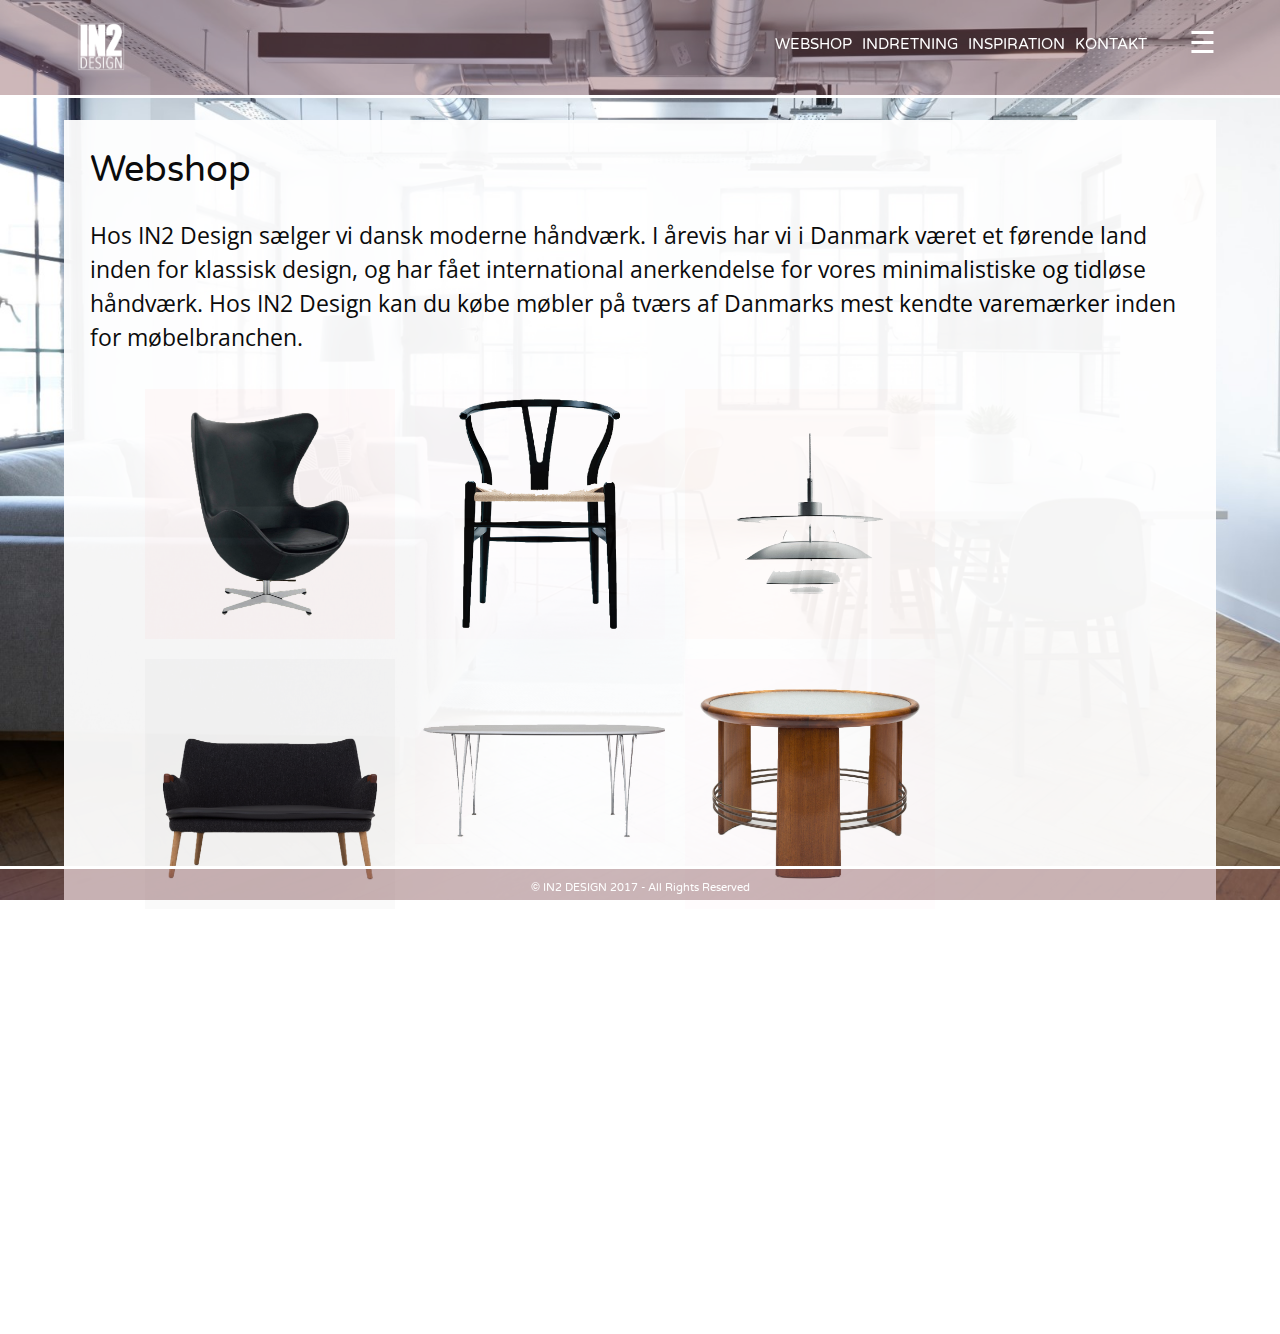
<file: webshop.html>
<!doctype html>
<html>
<head>
  <!-- Webbrowser karaktersæt UTF-8 for de fleste symboler og karakterer -->
  <meta charset="utf-8">
  <!-- Titel for siden -->
  <title>IN2 Design</title>
  <!-- Link til stylesheet -->
  <link href="sebstyle.css" rel="stylesheet" type="text/css">
  <!-- Link til font google -->
  <link href="https://fonts.googleapis.com/css?family=Open+Sans+Condensed:300" rel="stylesheet">
  <link href="https://fonts.googleapis.com/css?family=Varela+Round" rel="stylesheet">
      <!-- Meta tag for mobilvisning -->
  <meta name="viewport" content="width=device-width, initial-scale=1.0">
  <!-- Search Icon -->
  <link rel="stylesheet" href="https://www.w3schools.com/w3css/4/w3.css">
<link rel="stylesheet" href="https://cdnjs.cloudflare.com/ajax/libs/font-awesome/4.7.0/css/font-awesome.min.css">
</head>

<body id="sebastian">

  <header>
    <div id="header">
      <a href="index.html"><img src="./img/logoin2.png" alt="IN2 logo"></a>
        <!-- navigationsbar menu -->
    <nav>
      <ul>
        <li><a href="kontakt.html">Kontakt</a></li>
        <li><a href="inspiration.html">Inspiration</a></li>
        <li><a href="indretning.html">Indretning</a></li>
        <li><a href="webshop.html">Webshop</a></li>
        </ul>
      </nav>
            <!-- hamburgermenuen -->
      <div id=mynav class=navi> <!--yderste lag-->
        <a href="javascript:void(0)" class="closebut" onclick="closeNav()">&times;</a> <!-- knap til at lukke nav-->

        <div class="overlayer"> <!--indhold i yderste lag-->
          <a href="index.html">Forside</a>
          <a href="webshop.html">Webshop</a>
          <a href="indretning.html">Indretning</a>
          <a href="inspiration.html">Inspiration</a>
          <a href="kontakt.html">Kontakt</a>
        </div>
      </div>
      <span onclick="openNav()">☰</span> <!--open nav-->
    </div>
  </header>

  <main>
    <section>
      <h1>Webshop</h1>
      <p>Hos IN2 Design sælger vi dansk moderne håndværk.
I årevis har vi i Danmark været et førende land inden for klassisk design, og har fået international
anerkendelse for vores minimalistiske og tidløse håndværk. Hos IN2 Design kan du købe møbler
på tværs af Danmarks mest kendte varemærker inden for møbelbranchen.
</p>
    </section>
    <div class="jada">
   <ul class="billeder">
      <li><a href="grey.html"><img src="./img/egg.jpg" alt="Ægget"></a></li>
      <li><img src="./img/ystol.jpg" alt="Y-stolen"></li>
      <li><img src="./img/phlampe.jpg" alt="PHlampe"></li>
      <li><img src="./img/ap20.jpg" alt="AP20 sofa"></li>
      <li><img src="./img/supereclipse.jpg"></li>
      <li><img src="./img/artdeco.jpg" alt="Art deco sofabord"></li>
    </ul>
  </div>
</main>


  <footer>
    <p>&copy; IN2 DESIGN 2017 - All Rights Reserved</p>
  </footer>

<script> /* javascript til at åbne menuen, når der klikkes på ☰-*/
function openNav(){
  document.getElementById("mynav").style.width = "100%";
}
function closeNav(){ /*javascript til at lukke menuen når der trykkes på x */
  document.getElementById("mynav").style.width = "0%";
}

</script>

</body>
</html>
</file>
<file: style.css>
*{
  box-sizing: border-box;
}

/*Dorte koder Forsiden*/

#dorte {
  max-width: 100%;
  height: auto;
  margin: 0;
  background-image: url(img/breatherdesigntema3.jpg);
  background-size: cover;
  background-repeat: no-repeat;
  background-attachment: fixed;
}
/*header og navmenu*/
#dorte header {
  height: 98px;
  padding: 0;
  padding-bottom: 20px;
  border-bottom: solid 3px white; /*#414033;*/
  background-color: rgba(129,76,79,0.4); /*#814C4F;*/
  margin: 0;
  position: fixed;
  top: 0;
  width: 100%;
}

#dorte header #header {
  height: 98px;
}

#dorte header #header img {
  height: 90%;
  padding: 8px 0 0 5%;
  margin: 0;
  float: left;
}

#dorte nav {
  position: absolute;
  margin-top: 1.4em;
  width: 80%;
  margin-left: 10%;
  padding-right: 5px;
}

#dorte nav ul {
  list-style-type: none;
  margin: 0;
  overflow:  hidden;
  padding-top: 12px;
}

#dorte nav ul li {
    float: right;
}

#dorte nav ul li a {
    display: block;
    padding: 0px 5px 0px 5px;
    text-decoration: none;
    font-size: 1rem;
    text-transform: uppercase;
    color: #ffffff;
    font-family: 'Varela Round', sans-serif;
}

#dorte li a:hover {
  color: rgb(83,112,129);
}

#dorte main {
  margin-top: 120px; /* Add a top margin to avoid content overlay */
  padding-top: 32px;
  height: 505px;
  padding-bottom: 10px;
}

#dorte main section {
  width: 20%;
  height: 25%;
  padding: 4px 0;
  margin: 0.75em;
  background-color: rgba(83,112,129,0.6);
}

#dorte main section h1 {
    color: #ffffff;
    font-size: 180%;
    text-align: center;
    padding-top: 20px;
    font-family: 'Varela Round', sans-serif;
}

/*footer*/
#dorte footer {
  height: 98px;
  padding: 0;
  border-top: solid 3px white; /*#414033;*/
  margin: 0;
  background-color: rgba(129,76,79,0.4);
  position: fixed;
  right: 0;
  bottom: 0;
  left: 0;
  height: 34px;
}

#dorte footer p {
  text-align: center;
  font-size: 0.75em;
  font-family: 'Varela Round', sans-serif;
  color: #ffffff;
}
/*forside slutter her */

/*Hamburgermenuen starter her*/
/*hvordan overlayet ser ud når det kommer frem*/
/*Dorte koder Menu + Forside*/

.navi{
  height: 100%;
  width:0;
  position: fixed;
  z-index: 1;
  top: 0;
  right: 0;
  background-color: #537081;
  overflow-x: hidden;
  transition: 0.5s;
}

/*hvordan ser indholdet ud i hamburgermenuen*/
.overlayer{
  position: relative;
  top: 25%;
  width: 100%;
  text-align: center;
  font-size: 1rem;
  margin-top: 30px;
  font-family: 'Varela Round', sans-serif;
}
/*hvordan linkene ser ud i overlay*/
.navi a{
  padding: 8px;
  text-decoration: none;
  font-size: 1.2rem; /*tekststørrelse i åben menu*/
  color: #ffffff;
  display: block;
  transition: 0.3s;
}

/*giver farve når der holdes over indholdet*/
.navi a:hover, .overlay a:focus {
    color: rgba(129,76,79,0.4);
}

/*position af x/lukke knappen i menuen*/
.navi .closebut{
  position: absolute;
  top: 15px;
  right: 5%;
  padding: 0;
  font-size: 60px;
}
/*hamburgerikon*/
span{
  position: absolute;
  right: 5%;
  margin-top: 20px;
  font-size: 2em;
  color: #ffffff;
  cursor: pointer;
}
/*menuen slutter her*/

/*start mediaqueries*/
@media screen and (max-width: 560px) {
#dorte nav {
  display: none; /*nav menubar forsvinder*/
}
}

@media screen and (max-width: 880px) {
  #dorte main section {/*de 3 kasser ændres til fuldskærmsstørrelse*/
    width: 97%;
    height: 30%;
    margin: 1.5%;
    padding-right: 5%;
}
  #dorte main section h1{
    padding-top: 30px; /*lidt større padding over h1*/
}
#dorte nav {
  display: none; /*nav menubar forsvinder*/
}
}
/*slut mediaqueries*/
</file>
<file: nhstyle.css>
*{
  box-sizing: border-box;
}

/*Dorte koder Forsiden*/

body {
  max-width: 100%;
  height: auto;
  margin: 0;
  background-image: url(img/breatherdesigntema3.jpg);
  background-size: cover;
  background-repeat: no-repeat;
  background-attachment: fixed;
}
/*header og navmenu*/
header {
  height: 98px;
  padding: 0;
  padding-bottom: 20px;
  border-bottom: solid 3px white; /*#414033;*/
  background-color: rgba(129,76,79,0.4); /*#814C4F;*/
  margin: 0;
  position: fixed;
  top: 0;
  width: 100%;
  z-index: 100;
}


header #header {
  height: 98px;
}

header #header img {
  height: 90%;
  padding: 8px 0 0 5%;
  margin: 0;
  float: left;
}

nav {
  position: absolute;
  margin-top: 1.4em;
  width: 80%;
  margin-left: 10%;
  padding-right: 5px;
}

nav ul {
  list-style-type: none;
  margin: 0;
  overflow:  hidden;
  padding-top: 12px;
}

nav ul li {
    float: right;
}

nav ul li a {
    display: block;
    padding: 0px 5px 0px 5px;
    text-decoration: none;
    font-size: 1rem;
    text-transform: uppercase;
    color: #ffffff;
    font-family: 'Varela Round', sans-serif;
}

li a:hover {
  color: rgb(83,112,129);
}


  /*footer*/
  footer {
    height: 98px;
    padding: 0;
    border-top: solid 3px white; /*#414033;*/
    margin: 0;
    background-color: rgba(129,76,79,0.4);
    position: fixed;
    right: 0;
    bottom: 0;
    left: 0;
    height: 34px;
    /*opacity: 0.7;*/
  }

  footer p {
    text-align: center;
    font-size: 0.75em;
    font-family: 'Varela Round', sans-serif;
    color: #ffffff;
  }
  /*forside slutter her */

  /*Hamburgermenuen starter her*/
  /*hvordan overlayet ser ud når det kommer frem*/
  /*Dorte koder Menu + Forside*/

  .navi{
    height: 100%;
    width:0;
    position: fixed;
    z-index: 1;
    top: 0;
    right: 0;
    background-color: #537081;
    overflow-x: hidden;
    transition: 0.5s;
  }

  /*hvordan ser indholdet ud i hamburgermenuen*/
  .overlayer{
    position: relative;
    top: 25%;
    width: 100%;
    text-align: center;
    font-size: 1rem;
    margin-top: 30px;
    font-family: 'Varela Round', sans-serif;
  }
  /*hvordan linkene ser ud i overlay*/
  .navi a{
    padding: 8px;
    text-decoration: none;
    font-size: 1.2rem; /*tekststørrelse i åben menu*/
    color: #ffffff;
    display: block;
    transition: 0.3s;
  }

  /*giver farve når der holdes over indholdet*/
  .navi a:hover, .overlay a:focus {
      color: rgba(129,76,79,0.4);
  }

  /*position af x/lukke knappen i menuen*/
  .navi .closebut{
    position: absolute;
    top: 15px;
    right: 5%;
    padding: 0;
    font-size: 60px;
  }
  /*hamburgerikon*/
  span{
    position: absolute;
    right: 5%;
    margin-top: 20px;
    font-size: 2em;
    color: #ffffff;
    cursor: pointer;
  }
  /*menuen slutter her*/

  /*start mediaqueries*/
  @media screen and (max-width: 560px) {
  nav ul {
    display: none; /*nav menubar forsvinder*/
  }
  }
  /*slut mediaqueries*/




/*Nicole koder produktside*/

/*Main på produktside har fået id="nicole", så css kun påvirker produktside*/

/*HUSK TIL NÆSTE GANG REM/EM*/

/*Styling for mobil - mobile first!*/

/*styling for main-boksen*/
#nicole {
  margin: 8em 5%;
  padding-top: 1%;
  padding-bottom: 10px;
  background-color: white;
  opacity: 0.95;
  z-index: -100;
}

/*styling for billede*/
#nicole img{
  width: 70%;
  margin: 0 auto;
  display: block;
  max-width: 400px;
  /*opacity: none;*/
}

/*styling for iframe*/
#nicole iframe{
  display: none;
}


/*Styling for alle h*/
#nicole h1, #nicole h2, #nicole h3, #nicole h4{
  font-family: 'Varela Round', sans-serif;
}

/*Styling for kun h2*/
#nicole h2{
  font-size: 120%;
  margin: 0;
  /*background-color: green;*/
}

/*Styling for kun h1*/
#nicole h1{
  font-size: 250%;
  margin: 0;
  /*background-color: blue;*/
}

/*Styling for kun h3*/
#nicole h3{
  font-size: 90%;
  margin-top: 2%;
  margin-bottom: 4%;
}

/*Styling for kun h4*/
#nicole h4{
  margin: 2%;
}

/*Styling for kun p*/
#nicole p{
  font-family: 'Open Sans Condensed';
  margin: 2%;
  font-size: 17px;
}

/*Styling for boksen til antal stk.*/
#nicole input[type=number]{
  display: inline-block;
  width: 10%;
  text-align: center;
}

/*Styling for "Læg i kurven"-knap, når musen er kommer henover*/
#nicole input[type=submit]:hover{
  text-decoration: underline;
}

/*Styling for class="omegg"*/
#nicole .omegg{
  border: 0.5px solid black;
  margin: 3.5% 2%;
}

/*Styling for class="indhold"*/
#nicole .indhold{
  margin: 3.5%
}

/*Styling for a i class="farver"*/
#nicole .farver a{
  border-radius: 50%;
  text-decoration: none;
  font-size: 15px;
  display: inline-block;
}

/*Styling for class="farver"*/
#nicole .farver{
  text-align: center;
}

/*Styling for id="altgrey" - knappen for grå*/
#nicole #altgrey{
  background-color: grey;
  color: grey;
}

/*Styling for id="altred" - knappen for rød*/
#nicole #altred{
  background-color: red;
  color: red;
}

/*Styling for id="altblue" - knappen for blå*/
#nicole #altblue{
  background-color: blue;
  color: blue;
}

@media screen and (min-width:338px) {
  #nicole iframe{
    display: block;
    margin: 3% auto;
    width: 280px;
    height: 158px;
  }
}
/*Styling for elementerne når skærmen bliver breddere end 760px*/
@media screen and (min-width:760px) {
  #nicole{
    height: 1030px;
  }

  #nicole .left{
    float: left;
    clear: left;
    max-width: 45%;
    margin: 1% 0 2% 5%;
  }

  #nicole .omegg{
    float: right;
    clear: right;
    max-width: 45%;
    display: inline-block;
    margin: 1% 5% 0 0;
    border: none;
  }

  #nicole h1{
    font-size: 300%;
  }

  #nicole h3{
    font-size: 145%;
    margin-top: 10%;
    margin-bottom: 5%;
  }

  #nicole p{
    font-size: 19px;
  }
}

/*Styling for elementerne når skærmen er breddere end 1024px*/
@media screen and (min-width:1024px) {
  #nicole{
    height: 685px;
    margin-bottom: 5%;
  }

  #nicole img, #nicole iframe{
    max-width: 300px;
    float: left;
    margin-left: 10%;
  }

  #nicole h1{
    font-size: 300%;
  }

  #nicole .left, #nicole .omegg{
    float: right;
    margin-right: 10%;
  }

  #nicole .left{
    clear: right;
    margin-top: 3%;
    max-width: 35%;
    margin-right: 9%;
  }

  #nicole .omegg{
    max-width: 35%;
    clear: right;
    margin-right: 9%;
    margin-top: 1%;
  }

  #nicole .farver{
    text-align: left;
    display: inline-block;
    position: absolute;
    top: 478px;
    left: 22%;
    margin-bottom: 20em;
    padding-top: 2%;
  }

  #nicole input[type=number]{
    width: 20%;
  }

  #nicole p{
    font-size: 17px;
  }
}

/*Styling for elementerne når skærmen bliver breddere end 1097px*/
@media screen and (min-width:1097px) {
  #nicole .omegg{
    max-width: 344px;
  }

  #nicole .farver{
    position: absolute;
    top: 478px;
    left: 21%;
  }
}

@media screen and (min-width:1104px) {
  #nicole .farver{
    top: 483px;
  }
}

@media screen and (min-width:1445px) {
  #nicole iframe{
    margin-top: 3%;
  }
}


/*Nicole kodning slutter*/
</file>
<file: stylecarolinea.css>
*{
  box-sizing: border-box;
}

/*Dorte koder Forsiden*/

#dorte {
  max-width: 100%;
  height: auto;
  margin: 0;
  background-image: url(img/breatherdesigntema3.jpg);
  background-size: cover;
  background-repeat: no-repeat;
  background-attachment: fixed;
}
/*header og navmenu*/
#dorte header {
  height: 98px;
  padding: 0;
  padding-bottom: 20px;
  border-bottom: solid 3px white; /*#414033;*/
  background-color: rgba(129,76,79,0.4); /*#814C4F;*/
  margin: 0;
  position: fixed;
  top: 0;
  width: 100%;
  z-index: 100;
}

#dorte header #header {
  height: 98px;
}

#dorte header #header img {
  height: 90%;
  padding: 8px 0 0 5%;
  margin: 0;
  float: left;
}

#dorte nav {
  position: absolute;
  margin-top: 1.4em;
  width: 80%;
  margin-left: 10%;
  padding-right: 5px;
}

#dorte nav ul {
  list-style-type: none;
  margin: 0;
  overflow:  hidden;
  padding-top: 12px;
}

#dorte nav ul li {
    float: right;
}

#dorte nav ul li a {
    display: block;
    padding: 0px 5px 0px 5px;
    text-decoration: none;
    font-size: 1rem;
    text-transform: uppercase;
    color: #ffffff;
    font-family: 'Varela Round', sans-serif;
}

#dorte li a:hover {
  color: rgb(83,112,129);
}

/*footer*/
#dorte footer {
  height: 98px;
  padding: 0;
  border-top: solid 3px white; /*#414033;*/
  margin: 0;
  background-color: rgba(129,76,79,0.4);
  position: fixed;
  right: 0;
  bottom: 0;
  left: 0;
  height: 34px;
  /*opacity: 0.7;*/
}

#dorte footer p {
  text-align: center;
  font-size: 0.75em;
  font-family: 'Varela Round', sans-serif;
  color: #ffffff;
}
/*forside slutter her */

/*Hamburgermenuen starter her*/
/*hvordan overlayet ser ud når det kommer frem*/
/*Dorte koder Menu + Forside*/

.navi{
  height: 100%;
  width:0;
  position: fixed;
  z-index: 1;
  top: 0;
  right: 0;
  background-color: #537081;
  overflow-x: hidden;
  transition: 0.5s;
}

/*hvordan ser indholdet ud i hamburgermenuen*/
.overlayer{
  position: relative;
  top: 25%;
  width: 100%;
  text-align: center;
  font-size: 1rem;
  margin-top: 30px;
  font-family: 'Varela Round', sans-serif;
}
/*hvordan linkene ser ud i overlay*/
.navi a{
  padding: 8px;
  text-decoration: none;
  font-size: 1.2rem; /*tekststørrelse i åben menu*/
  color: #ffffff;
  display: block;
  transition: 0.3s;
}

/*giver farve når der holdes over indholdet*/
.navi a:hover, .overlay a:focus {
    color: rgba(129,76,79,0.4);
}

/*position af x/lukke knappen i menuen*/
.navi .closebut{
  position: absolute;
  top: 15px;
  right: 5%;
  padding: 0;
  font-size: 60px;
}
/*hamburgerikon*/
span{
  position: absolute;
  right: 5%;
  margin-top: 20px;
  font-size: 2em;
  color: #ffffff;
  cursor: pointer;
}
/*menuen slutter her*/

#caroline main{
  margin: 8em 5%;
  padding-top: 1%;
  padding-bottom: 10px;
  background-color: white;
  opacity: 0.95;
  z-index: -100;
}

#caroline section {
  background-color: white;
  opacity: 0.95;
  margin: 0em 5%;
}

#caroline h1 {
  text-align: left;
  padding: 5% 5% 0% 5%;
  margin-top: 3em;
    font-family: 'Varela Round', sans-serif;
  }

#caroline h4 {
  text-align: left;
  padding-left: 5%;
  font-family: 'Open Sans Condensed';
  padding-bottom: 2%;
  }

#caroline section .flex-container {
  margin: 8em 5%;
  max-width: 90%;
}

#caroline section .flex-container-one {
  margin: 8em 5%;
  max-width: 90%;
}

#caroline article {
  background-color: white;
  opacity: 0.95;
  text-align: left;
  display: block;
  width: 100%;
  height: auto;
  padding: 5%;
  }

#caroline p {
    font-family: 'Open Sans Condensed';
}

#caroline figure {
  /*background-color: orange;*/
  /*max-width: 100%;
  height: auto;*/
  display: block;
}

#caroline img {
  /*background-color: blue;*/
  max-width: 100%;
  height: auto;
  display: block;
  margin: auto;
  margin-top: 0%;
  /*width: 50%*/
}

/*start mediaqueries*/
@media screen and (max-width: 560px) {
#dorte nav {
  display: none; /*nav menubar forsvinder*/
}
}

@media screen and (max-width: 880px) {
}

@media only screen and (min-width: 700px) {

  #caroline .flex-container {
    display: flex;
    /*flex-direction: row;*/
    /*width: 100%;*/
    height: auto;
    }

  #caroline .flex-container-one {
    display: flex;
    /*width: 100%;*/
    height: auto;
  }

  #caroline article {
    /*display: flex;
    flex-direction: row;*/
    height: auto;
    margin: 0;
  }

  #caroline img {
    padding-top: 25%;
  }
  #caroline figure {
    margin-left: 0;
    margin-right: 0;
    margin-top: 0;
  }

  #caroline .flex-item {

    margin: 0;
    flex-direction: row;
  }

  #caroline .flex-item-one {
    margin: 0;
    flex-direction: row;
  }

}


/*carolines main slut*/
</file>
<file: stylekm.css>
*{
  box-sizing: border-box;
}

/*Dorte koder Forsiden*/

#dorte {
  max-width: 100%;
  height: auto;
  margin: 0;
  background-image: url(img/breatherdesigntema3.jpg);
  background-size: cover;
  background-repeat: no-repeat;
  background-attachment: fixed;
}
/*header og navmenu*/
#dorte header {
  height: 98px;
  padding: 0;
  padding-bottom: 20px;
  border-bottom: solid 3px white; /*#414033;*/
  background-color: rgba(129,76,79,0.4); /*#814C4F;*/
  margin: 0;
  position: fixed;
  top: 0;
  width: 100%;
  z-index: 100;
}

#dorte header #header {
  height: 98px;
}

#dorte header #header img {
  height: 90%;
  padding: 8px 0 0 5%;
  margin: 0;
  float: left;
}

#dorte nav {
  position: absolute;
  margin-top: 1.4em;
  width: 80%;
  margin-left: 10%;
  padding-right: 5px;
}

#dorte nav ul {
  list-style-type: none;
  margin: 0;
  overflow:  hidden;
  padding-top: 12px;
}

#dorte nav ul li {
    float: right;
}

#dorte nav ul li a {
    display: block;
    padding: 0px 5px 0px 5px;
    text-decoration: none;
    font-size: 1rem;
    text-transform: uppercase;
    color: #ffffff;
    font-family: 'Varela Round', sans-serif;
}

#dorte li a:hover {
  color: rgb(83,112,129);
}

#dorte .lup {
  height: 90%;
  padding: 8px 70px 20px 10px;
  margin: 0.2em;
  float: right;
  overflow: hidden;
}
#dorte .lup img {

  }

  /*katrine starter kodning/
/*maincontent*/
#katrine main {
  margin: 8em 5%;
  padding-top: 1%;
  padding-bottom: 10px;
  background-color: white;
  opacity: 0.95;
  z-index: -100;
  background-color: white;
}

#katrine main section {
  width: 20%;
  height: 30%;
  /*padding: 8px 0;*/
  margin: 0.7em;
  background-color: #ffffff; /*rgba(255,255,255,0.2);*/
  opacity: 0.3;
  z-index: -100;
}

#katrine main section h2{
  color: #ffffff;
  font-size: 2rem;
  text-align: center;
  padding-top: 15%;
}

#katrine main section img {
  width: 90%;
  height: 100%;
  display: block;
  margin: auto;
}

#katrine .hejsa {
  background-color: white;
}

#katrine h1 {
  padding-left: 40px;

}

#katrine p{
  font-family: 'Open Sans Condensed', sans-serif;
  padding-left: 40px;
}
#katrine figure p {
  text-align: center;
  padding-right: 20px;
}
#katrine figure img {
  max-width: 100%;
  width: 90%;
  height: auto;
  margin-left: 6%
}



/*Katrine slutter kodning/

/*footer*/
#dorte footer {
  height: 98px;
  padding: 0;
  border-top: solid 3px white; /*#414033;*/
  margin: 0;
  background-color: rgba(129,76,79,0.4);
  position: fixed;
  right: 0;
  bottom: 0;
  left: 0;
  height: 34px;

}

#dorte footer p {
  text-align: center;
  font-size: 0.75em;
  font-family: 'Varela Round', sans-serif;
  color: #ffffff;
}
/*forside slutter her */

/*Hamburgermenuen starter her*/
/*hvordan overlayet ser ud når det kommer frem*/
/*Dorte koder Menu + Forside*/

.navi{
  height: 100%;
  width:0;
  position: fixed;
  z-index: 1;
  top: 0;
  right: 0;
  background-color: #537081;
  overflow-x: hidden;
  transition: 0.5s;
}

/*hvordan ser indholdet ud i hamburgermenuen*/
.overlayer{
  position: relative;
  top: 25%;
  width: 100%;
  text-align: center;
  font-size: 1rem;
  margin-top: 30px;
  font-family: 'Varela Round', sans-serif;
}
/*hvordan linkene ser ud i overlay*/
.navi a{
  padding: 8px;
  text-decoration: none;
  font-size: 1.2rem; /*tekststørrelse i åben menu*/
  color: #ffffff;
  display: block;
  transition: 0.3s;
}

/*giver farve når der holdes over indholdet*/
.navi a:hover, .overlay a:focus {
    color: rgba(129,76,79,0.4);
}

/*position af x/lukke knappen i menuen*/
.navi .closebut{
  position: absolute;
  top: 15px;
  right: 5%;
  padding: 0;
  font-size: 60px;
}
/*hamburgerikon*/
span{
  position: absolute;
  right: 5%;
  margin-top: 20px;
  font-size: 2em;
  color: #ffffff;
  cursor: pointer;
}
/*menuen slutter her*/

/*start mediaqueries*/
@media screen and (max-width: 560px) {
#dorte nav {
  display: none; /*nav menubar forsvinder*/
}
#katrine h1 {
  padding-left: 40px;
  font-family: 'Varela Round', sans-serif;
  font-size: 2em;
}
}

@media screen and (max-width: 880px) {
  #dorte main section {/*de 3 kasser ændres til fuldskærmsstørrelse*/
    width: 97%;
    height: 30%;
    margin: 1.5%;
    padding-right: 5%;
}
  #dorte main section h1{
    padding-top: 30px; /*lidt større padding over h1*/
}
}
/*slut mediaqueries*/
</file>
<file: iestyle.css>
*{
  box-sizing: border-box;
}

/*Dorte koder Forsiden*/

#dorte {
  max-width: 100%;
  height: auto;
  margin: 0;
  background-image: url(img/breatherdesigntema3.jpg);
  background-size: cover;
  background-repeat: no-repeat;
  background-attachment: fixed;
}
/*header og navmenu*/
#dorte header {
  height: 98px;
  padding: 0;
  padding-bottom: 20px;
  border-bottom: solid 3px white; /*#414033;*/
  background-color: rgba(129,76,79,0.4); /*#814C4F;*/
  margin: 0;
  position: fixed;
  top: 0;
  width: 100%;
  z-index: 100;
}

#dorte header #header {
  height: 98px;
}

#dorte header #header img {
  height: 90%;
  padding: 8px 0 0 5%;
  margin: 0;
  float: left;
}

#dorte nav {
  position: absolute;
  margin-top: 1.4em;
  width: 80%;
  margin-left: 10%;
  padding-right: 5px;
}

#dorte nav ul {
  list-style-type: none;
  margin: 0;
  overflow:  hidden;
  padding-top: 12px;
}

#dorte nav ul li {
    float: right;
}

#dorte nav ul li a {
    display: block;
    padding: 0px 5px 0px 5px;
    text-decoration: none;
    font-size: 1rem;
    text-transform: uppercase;
    color: #ffffff;
    font-family: 'Varela Round', sans-serif;
}

#dorte li a:hover {
  color: rgb(83,112,129);
}

.flex-item h3, h2, h1 {
  font-family: 'Varela Round', sans-serif;
}
.flex-item p {
  font-family: 'Open Sans Condensed', sans-serif;

}
.flex-container {
    margin-top: 9em;
    margin-left: 3em;
    margin-right: 7em;
    margin-bottom: 5em;
    display: flex;
    width: 88%;
    height: auto;
    background-color: rgb(255,255,255);
    justify-content: space-around;
    /*z-index: -100;*/
    opacity: 0.95;
}

.flex-item {
    background-color: white;
    width: 100%;
    height: 100%;
    margin: 4% 2% 3% 1%;
}

#dorte footer {
  height: 98px;
  padding: 0;
  border-top: solid 3px white; /*#414033;*/
  margin: 0;
  background-color: rgba(129,76,79,0.4);
  position: fixed;
  right: 0;
  bottom: 0;
  left: 0;
  height: 34px;
}


#dorte footer p {
  text-align: center;
  font-size: 0.75em;
  font-family: 'Varela Round', sans-serif;
  color: #ffffff;
}

#dorte footer p a img {
  width: 20px;
  margin-left: 1%;
}


/*forside slutter her */

/*Hamburgermenuen starter her*/
/*hvordan overlayet ser ud nÃ¥r det kommer frem*/
/*Dorte koder Menu + Forside*/

.navi{
  height: 100%;
  width:0;
  position: fixed;
  z-index: 1;
  top: 0;
  right: 0;
  background-color: #537081; /*baggrund menu ud rgba(0,0,0,0.9);*/
  overflow-x: hidden;
  transition: 0.5s;
}

/*hvordan ser indholdet ud i hamburgermenuen*/
.overlayer{
  position: relative;
  top: 25%;
  width: 100%;
  text-align: center;
  font-size: 10%;
  margin-top: 30px;
  font-family: 'Varela Round', sans-serif;
}
/*hvordan linkene ser ud i overlay*/
.navi a{
  padding: 8px;
  text-decoration: none;
  font-size: 10em;
  color: #ffffff;
  display: block;
  transition: 0.3s;
}
/*giver farve nÃ¥r der holdes over indholdet*/
.navi a:hover .navi a:focus{
  color: #537081; /*#f1f1f1;*/
}

/*position af x/lukke knappen i menuen*/
.navi .closebut{
  position: absolute;
  top: 15px;
  right: 5%;
  padding: 0;
  font-size: 60px;
}
/*hamburgerikon*/
span{
  position: absolute;
  right: 5%;
  margin-top: 20px;
  font-size: 2.0em;
  color: #ffffff;
  cursor: pointer;

}
/*menuen slutter her*/
@media screen and (max-width: 560px) {
#dorte nav {
  display: none; /*nav menubar forsvinder*/
}
}

@media screen and (max-width: 982px) {
.flex-container {
    flex-wrap: wrap;
}
.flex-item {
    background-color: white;
    width: 50%;
    height: 100%;
    margin: 4% 2% 3% 1%;
}
.flex-item h3, h2, h1 {
  font-family: 'Varela Round', sans-serif;
  font-size: 200%;
}
.flex-item p {
  font-family: 'Open Sans Condensed', sans-serif;
  font-size: 160%;
}
}
</file>
<file: sebstyle.css>
*{
  box-sizing: border-box;
}

/*menuen starter her*/
/*hvordan overlayet ser ud nÃ¥r det kommer frem*/

/*Dorte koder Menu + Forside*/

/*Dorte koder Forsiden*/

#sebastian {
  max-width: 100%;
  height: auto;
  margin: 0;
  background-image: url(img/breatherdesigntema3.jpg);
  background-size: cover;
  background-repeat: no-repeat;
  background-attachment: fixed;
}
/*header og navmenu*/
#sebastian header {
  height: 98px;
  padding: 0;
  padding-bottom: 20px;
  border-bottom: solid 3px white; /*#414033;*/
  background-color: rgba(129,76,79,0.4); /*#814C4F;*/
  margin: 0;
  position: fixed;
  top: 0;
  width: 100%;
  z-index: 100;
}

#sebastian header #header {
  height: 98px;
}

#sebastian header #header img {
  height: 90%;
  padding: 8px 0 0 5%;
  margin: 0;
  float: left;
}

#sebastian nav {
  position: absolute;
  margin-top: 1.4em;
  width: 80%;
  margin-left: 10%;
}

#sebastian nav ul {
  list-style-type: none;
  margin: 0;
  /*padding: 0;*/
  /*padding-left: 5%;*/
  overflow: hidden;
  padding-top: 12px;
}

#sebastian nav ul li {
      float: right;
}

#sebastian nav ul li a {
    display: block;
    padding: 0px 5px 0px 5px;
    text-decoration: none;
    font-size: 1rem;
    text-transform: uppercase;
    color: #ffffff;
    font-family: 'Varela Round', sans-serif;
}

#sebastian li a:hover {
  color: rgb(83,112,129);
}
/*maincontent*/
#sebastian main {
  /*margin-top: 120px; /* Add a top margin to avoid content overlay */
  /*padding-top: 32px;
  height: 505px;
  padding-bottom: 10px;*/

  margin: 8em 5%;
  padding-top: 1%;
  padding-bottom: 10px;
  padding-left: 2%;
  padding-right: 2%;
  background-color: white;
  height: 200%;
  opacity: 0.95;
}

#sebastian h1 {
  font-family: 'Varela Round', sans-serif;
}

#sebastian p{
  font-family: 'Open Sans Condensed';
  font-size: 1.5em;
}

/*#sebastian main section {
  width: 100%;
  height: 25%;
  padding: 4px 0;
  margin: 0.
}*/

/*footer*/
#sebastian footer {
  height: 98px;
  padding: 0;
  border-top: solid 3px white; /*#414033;*/
  margin: 0;
  background-color: rgba(129,76,79,0.4);
  position: fixed;
  right: 0;
  bottom: 0;
  left: 0;
  height: 34px;
  /*opacity: 0.7;*/
}

#sebastian footer p {
  text-align: center;
  font-size: 0.75em;
  font-family: 'Varela Round', sans-serif;
  color: #ffffff;
}
/*forside slutter her */

/*Hamburgermenuen starter her*/
/*hvordan overlayet ser ud når det kommer frem*/
/*Dorte koder Menu + Forside*/

.navi{
  height: 100%;
  width:0;
  position: fixed;
  z-index: 1;
  top: 0;
  right: 0;
  background-color: #537081;
  overflow-x: hidden;
  transition: 0.5s;
}

/*hvordan ser indholdet ud i hamburgermenuen*/
.overlayer{
  position: relative;
  top: 25%;
  width: 100%;
  text-align: center;
  font-size: 1rem;
  margin-top: 30px;
  font-family: 'Varela Round', sans-serif;
}
/*hvordan linkene ser ud i overlay*/
.navi a{
  padding: 8px;
  text-decoration: none;
  font-size: 1.2rem; /*tekststørrelse i åben menu*/
  color: #ffffff;
  display: block;
  transition: 0.3s;
}

/*giver farve når der holdes over indholdet*/
.navi a:hover, .overlay a:focus {
    color: #f1f1f1;
}

/*position af x/lukke knappen i menuen*/
.navi .closebut{
  position: absolute;
  top: 15px;
  right: 5%;
  padding: 0;
  font-size: 60px;
}
/*hamburgerikon*/
span{
  position: absolute;
  right: 5%;
  margin-top: 20px;
  font-size: 2em;
  color: #ffffff;
  cursor: pointer;
}
html, body{
  padding: 0;
  margin: 0;
  height: auto;
}

ul.billeder{
  list-style: none;
  display: block;
  margin: 20px;
  padding: 0;
}
ul img{
  width:250px;
  float: left;
  margin: 10px;
}

.jada {
  border: 5px;
  border-color: #633434;
  display: block;
  background-color: white;
  margin: 25px;
  width:90%;
  height: 800px;
  /*flex-wrap: nowrap;*/
  /*justify-content: space-around;*/
}
/*menuen slutter her*/

/*start mediaqueries*/
@media screen and (max-width: 560px) {
#sebastian nav {
  display: none; /*nav menubar forsvinder*/
}

/*.jada{
  width: 60%;
  height:auto;*/
}
@media screen and (max-width: 751px) {
  #sebastian .jada {
      }
}

@media screen and (max-width: 845px) {
  /*#dorte main section {/*de 3 kasser ændres til fuldskærmsstørrelse*/
    /*width: 97%;
    height: 30%;
    margin: 1.5%;
    padding-right: 5%;*/
}
/*.jada{
  width: 40%;
  height: auto;*/
}
  #dorte main section h1{
    padding-top: 25px; /*lidt større padding over h1*/
}

/*slut mediaqueries*/
</file>
